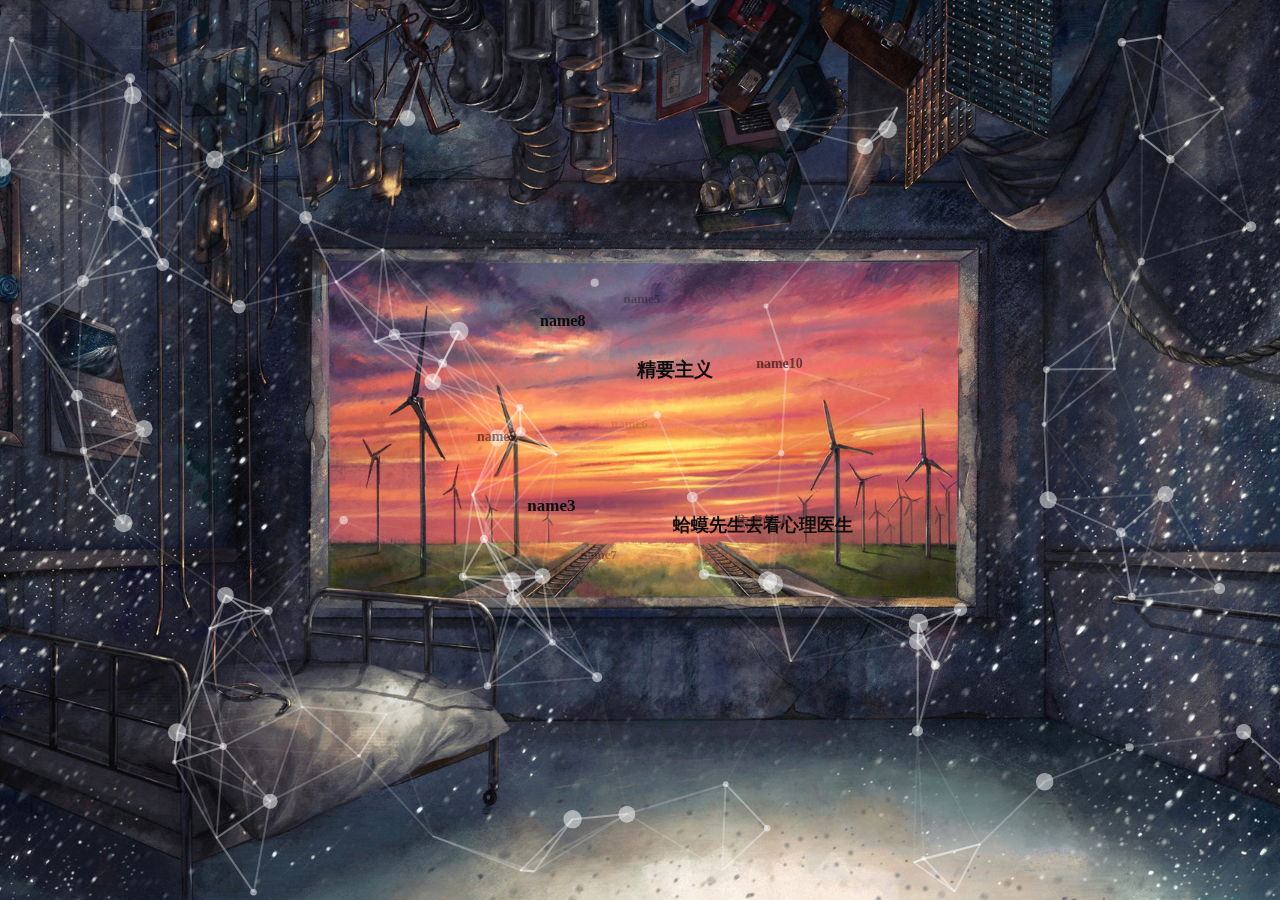
<file: index.html>
<!DOCTYPE html>
<html>
<head>
    <meta charset="utf-8" />
    <title>Reading-notes</title>
    <meta name="viewport" content="width=device-width, initial-scale=1.0, minimum-scale=1.0, maximum-scale=1.0, user-scalable=no">
    <link rel="stylesheet" href="style/css/style.css">
    <link rel="stylesheet" href="style/css/cloudLabel.css" />
</head>
<body>

    <!-- particles.js container -->
    <div id="particles-js"></div>

    <!--虽然index.html在docs目录下, ...但-->
    <div id="tagsList">
        <!-- J -->
        <a href="J/焦虑的人.html" target="_blank" >焦虑的人</a>
        <a href="J/精要主义.md" target="_blank" >精要主义</a>
        <a href="H/蛤蟆先生去看心理医生.html" target="_blank" >蛤蟆先生去看心理医生</a>
        <a href="" target="_blank" >name3</a>
        <a href="" target="_blank" >name5</a>
        <a href="" target="_blank" >name6</a>
        <a href="" target="_blank" >name7</a>
        <a href="" target="_blank" >name8</a>
        <a href="" target="_blank" >name9</a>
        <a href="" target="_blank" >name10</a>
    </div>

    <!-- <div>
        <h1>fjlakdfjalfkjaskdfj</h1>
    </div> -->
<!-- scripts -->
<script src="style/js/particles.min.js"></script>
<script src="style/js/app.js"></script>
<script src="style/js/cloudLabel.js"></script>

</body>
</html>
</file>
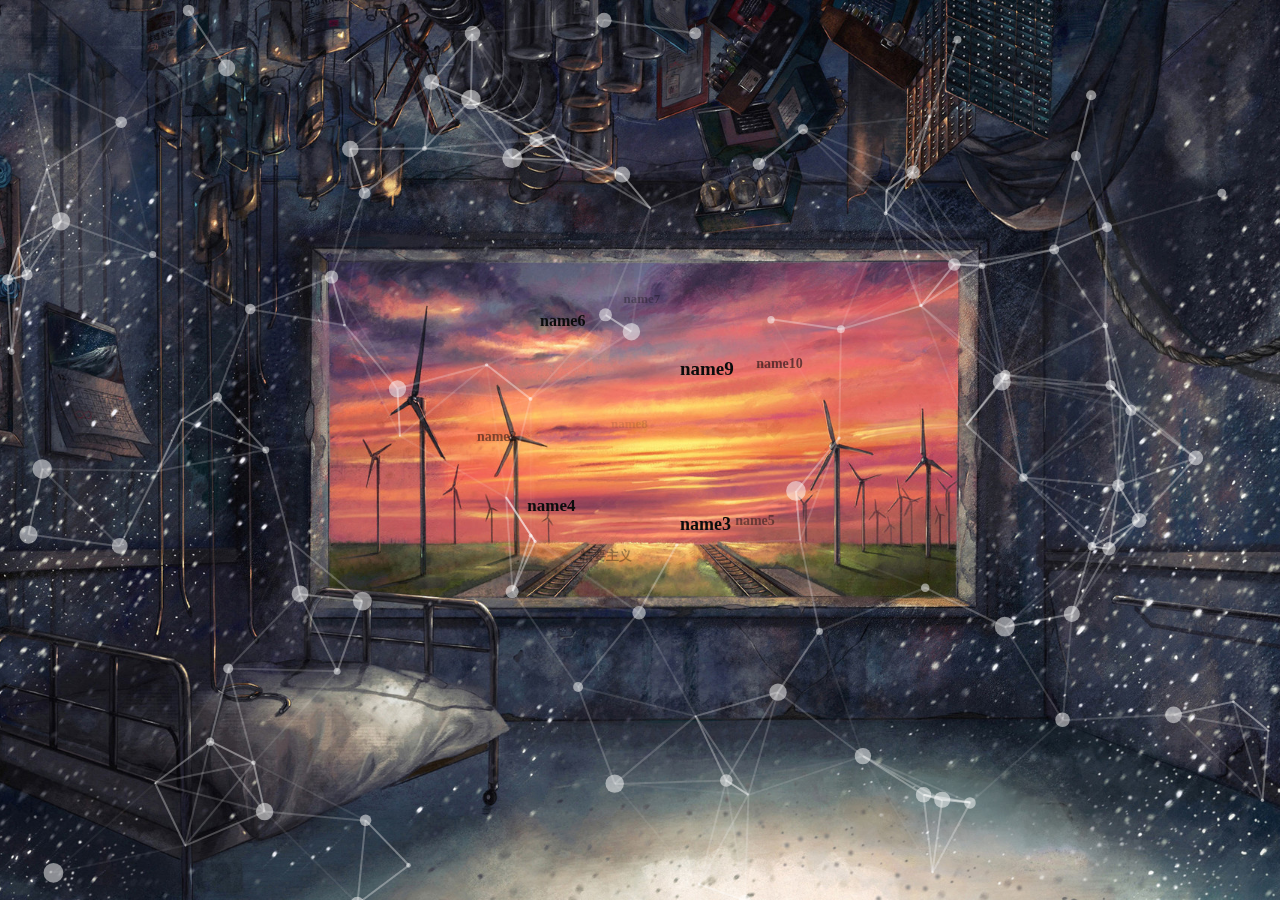
<file: docs/index.html>
<!DOCTYPE html>
<html lang="en">
<head>
    <meta charset="utf-8">
    <title>particles.js</title>
    <meta name="viewport" content="width=device-width, initial-scale=1.0, minimum-scale=1.0, maximum-scale=1.0, user-scalable=no">
    <link rel="stylesheet" href="css/style.css">
    <link rel="stylesheet" href="css/cloudLabel.css" />
</head>
<body>

    <!-- particles.js container -->
    <div id="particles-js"></div>

    <!--虽然index.html在docs目录下, ...但-->
    <div id="tagsList">
        <a href="J/精要主义.md" target="_blank" >精要主义</a>
        <a href="" target="_blank" >name2</a>
        <a href="" target="_blank" >name3</a>
        <a href="" target="_blank" >name4</a>
        <a href="" target="_blank" >name5</a>
        <a href="" target="_blank" >name6</a>
        <a href="" target="_blank" >name7</a>
        <a href="" target="_blank" >name8</a>
        <a href="" target="_blank" >name9</a>
        <a href="" target="_blank" >name10</a>
    </div>

<!-- scripts -->
<script src="js/particles.min.js"></script>
<script src="js/app.js"></script>
<script src="js/cloudLabel.js"></script>

</body>
</html>
</file>
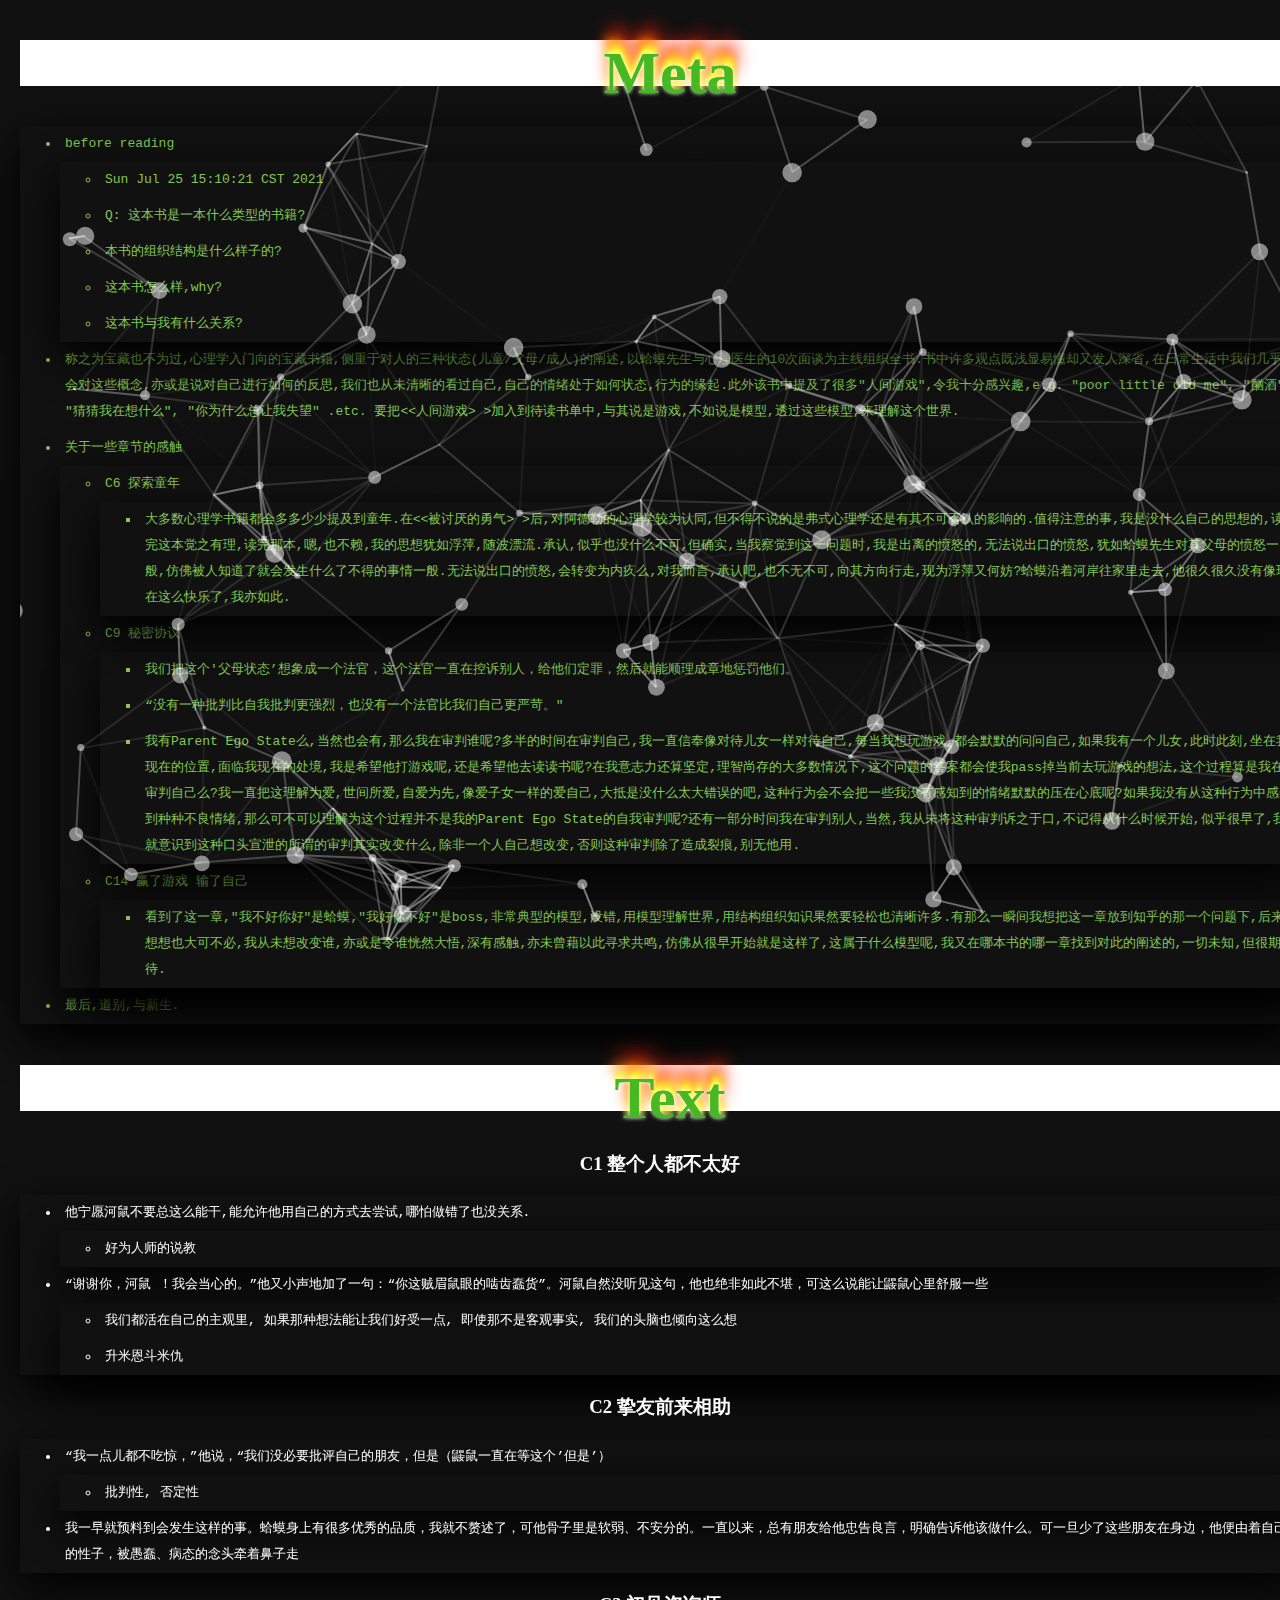
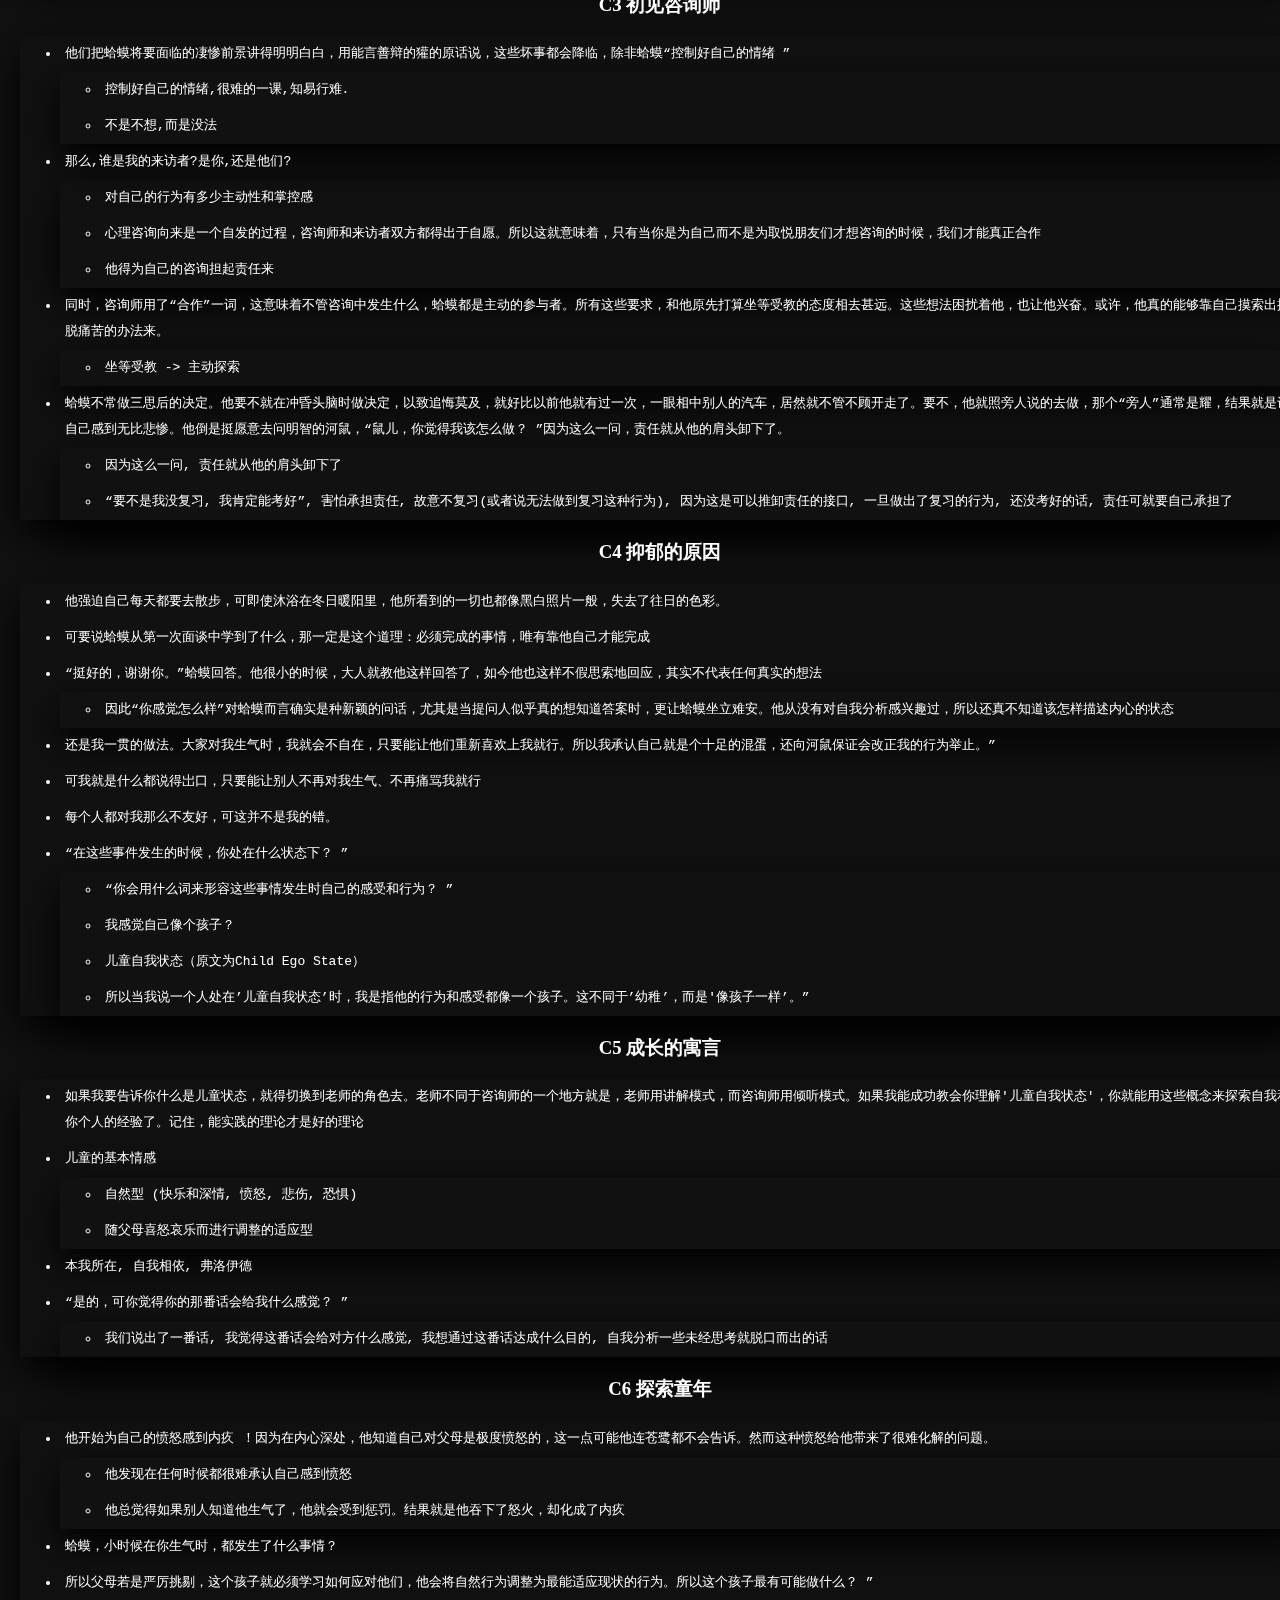
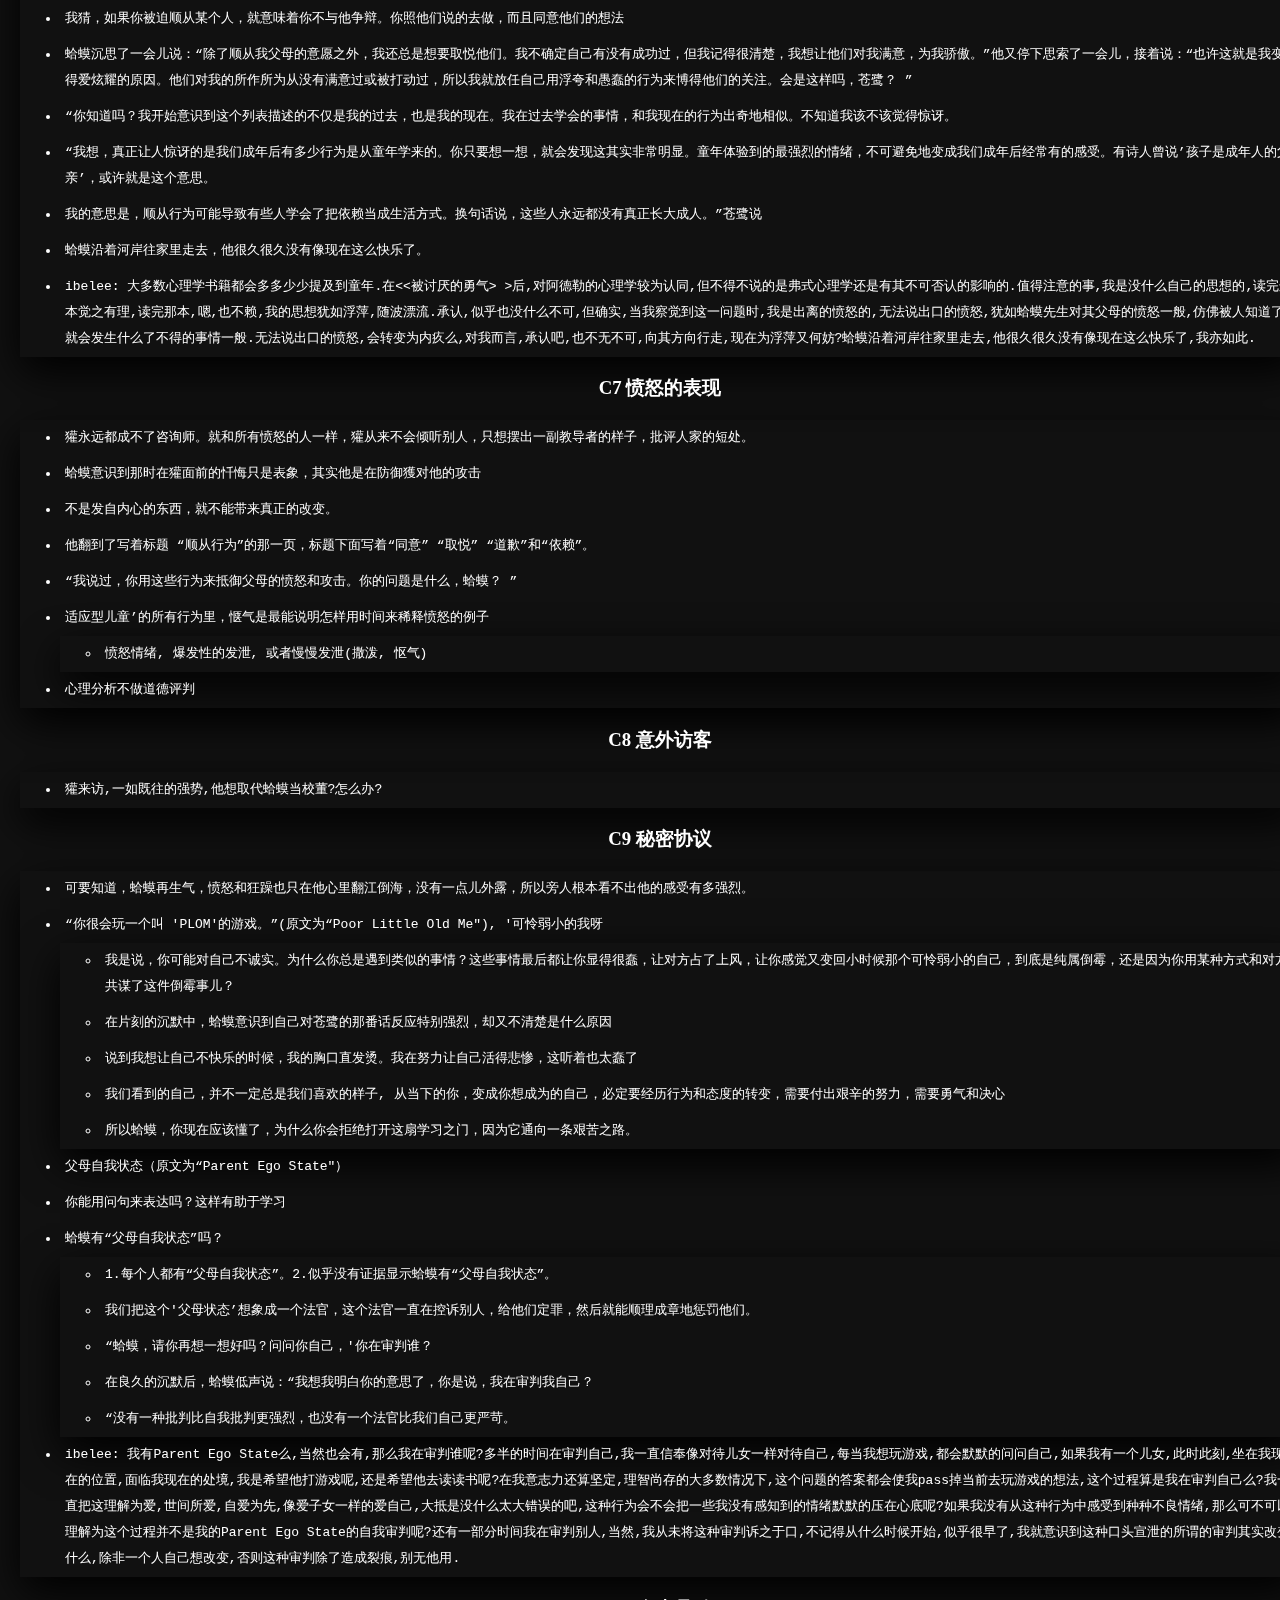
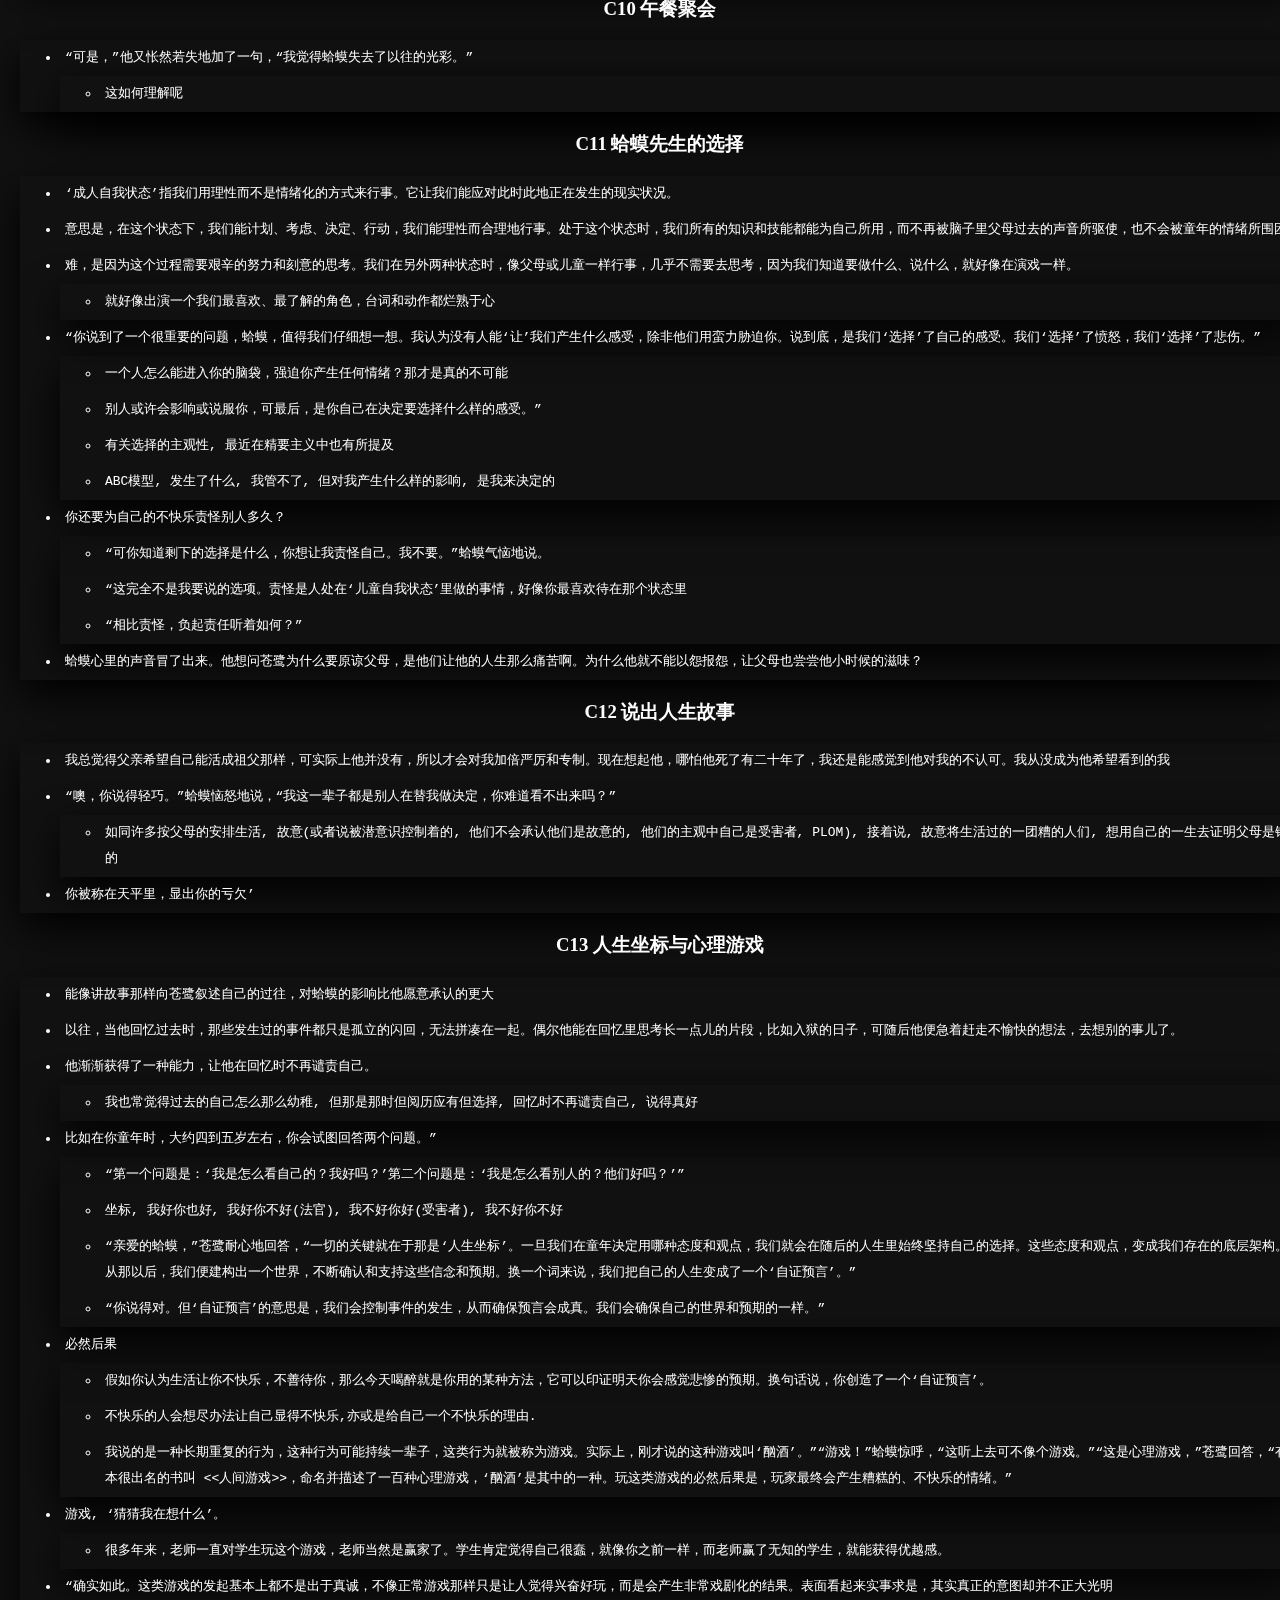
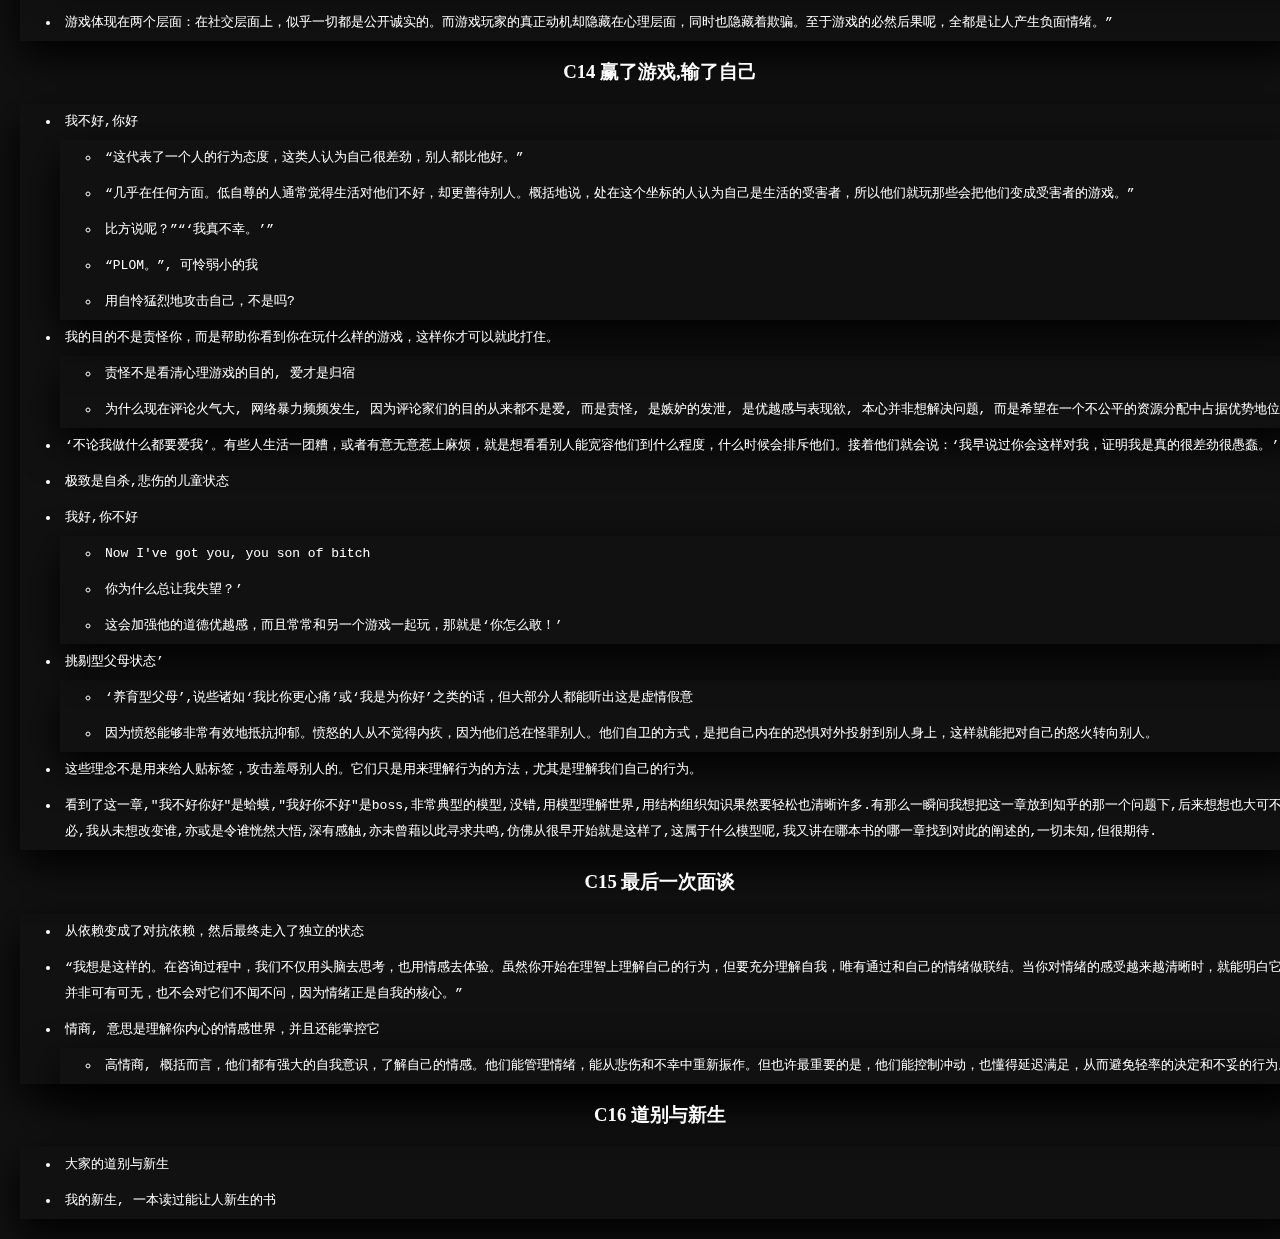
<file: H/蛤蟆先生去看心理医生.html>
<!DOCTYPE html>
<html>

<head>
	<meta charset="utf-8" />
	<title>蛤蟆先生去看心理医生</title>
	<link rel="stylesheet" href="../style/css/article.css">
	<!-- <script src="js/a.js"></script> -->
</head>

<body>
	<div id="particles-js"></div>
	<div class="meta">
		<h1>Meta</h1>
		<ul>
			<li>before reading</li>
			<ul>
				<li>Sun Jul 25 15:10:21 CST 2021</li>
				<li>Q: 这本书是一本什么类型的书籍?</li>
				<li>本书的组织结构是什么样子的?</li>
				<li>这本书怎么样,why?</li>
				<li>这本书与我有什么关系?</li>
			</ul>
			<li>称之为宝藏也不为过,心理学入门向的宝藏书籍,侧重于对人的三种状态(儿童/父母/成人)的阐述,以蛤蟆先生与心理医生的10次面谈为主线组织全书.书中许多观点既浅显易懂却又发人深省,在日常生活中我们几乎不会对这些概念,亦或是说对自己进行如何的反思,我们也从未清晰的看过自己,自己的情绪处于如何状态,行为的缘起.此外该书中提及了很多"人间游戏",令我十分感兴趣,e.g.
				"poor little old me", "酗酒", "猜猜我在想什么", "你为什么总让我失望" .etc. 要把<<人间游戏>
					>加入到待读书单中,与其说是游戏,不如说是模型,透过这些模型,来理解这个世界.</li>
			<li>关于一些章节的感触</li>
			<ul>
				<li>C6 探索童年</li>
				<ul>
					<li>大多数心理学书籍都会多多少少提及到童年.在<<被讨厌的勇气>
							>后,对阿德勒的心理学较为认同,但不得不说的是弗式心理学还是有其不可否认的影响的.值得注意的事,我是没什么自己的思想的,读完这本觉之有理,读完那本,嗯,也不赖,我的思想犹如浮萍,随波漂流.承认,似乎也没什么不可,但确实,当我察觉到这一问题时,我是出离的愤怒的,无法说出口的愤怒,犹如蛤蟆先生对其父母的愤怒一般,仿佛被人知道了就会发生什么了不得的事情一般.无法说出口的愤怒,会转变为内疚么,对我而言,承认吧,也不无不可,向其方向行走,现为浮萍又何妨?蛤蟆沿着河岸往家里走去,他很久很久没有像现在这么快乐了,我亦如此.
					</li>
				</ul>
				<li>C9 秘密协议</li>
				<ul>
					<li>我们把这个'父母状态’想象成一个法官，这个法官一直在控诉别人，给他们定罪，然后就能顺理成章地惩罚他们。</li>
					<li>“没有一种批判比自我批判更强烈，也没有一个法官比我们自己更严苛。"</li>
					<li>我有Parent Ego
						State么,当然也会有,那么我在审判谁呢?多半的时间在审判自己,我一直信奉像对待儿女一样对待自己,每当我想玩游戏,都会默默的问问自己,如果我有一个儿女,此时此刻,坐在我现在的位置,面临我现在的处境,我是希望他打游戏呢,还是希望他去读读书呢?在我意志力还算坚定,理智尚存的大多数情况下,这个问题的答案都会使我pass掉当前去玩游戏的想法,这个过程算是我在审判自己么?我一直把这理解为爱,世间所爱,自爱为先,像爱子女一样的爱自己,大抵是没什么太大错误的吧,这种行为会不会把一些我没有感知到的情绪默默的压在心底呢?如果我没有从这种行为中感受到种种不良情绪,那么可不可以理解为这个过程并不是我的Parent
						Ego
						State的自我审判呢?还有一部分时间我在审判别人,当然,我从未将这种审判诉之于口,不记得从什么时候开始,似乎很早了,我就意识到这种口头宣泄的所谓的审判其实改变什么,除非一个人自己想改变,否则这种审判除了造成裂痕,别无他用.
					</li>
				</ul>
				<li>C14 赢了游戏 输了自己</li>
				<ul>
					<li>看到了这一章,"我不好你好"是蛤蟆,"我好你不好"是boss,非常典型的模型,没错,用模型理解世界,用结构组织知识果然要轻松也清晰许多.有那么一瞬间我想把这一章放到知乎的那一个问题下,后来想想也大可不必,我从未想改变谁,亦或是令谁恍然大悟,深有感触,亦未曾藉以此寻求共鸣,仿佛从很早开始就是这样了,这属于什么模型呢,我又在哪本书的哪一章找到对此的阐述的,一切未知,但很期待.
					</li>
				</ul>
			</ul>
			<li>最后,道别,与新生.</li>
		</ul>
	</div>
	<div class="text">
		<h1>Text</h1>
		<div class="h3i1">
			<h3>C1 整个人都不太好</h3>
			<ul>
				<li>他宁愿河鼠不要总这么能干,能允许他用自己的方式去尝试,哪怕做错了也没关系.</li>
				<ul>
					<li>好为人师的说教</li>
				</ul>
				<li>“谢谢你，河鼠 ！我会当心的。”他又小声地加了一句：“你这贼眉鼠眼的啮齿蠢货”。河鼠自然没听见这句，他也绝非如此不堪，可这么说能让鼹鼠心里舒服一些</li>
				<ul>
					<li>我们都活在自己的主观里, 如果那种想法能让我们好受一点, 即使那不是客观事实, 我们的头脑也倾向这么想</li>
					<li>升米恩斗米仇</li>
				</ul>
			</ul>
		</div>
		<div class="h3i2">
			<h3>C2 挚友前来相助</h3>
			<ul>
				<li>“我一点儿都不吃惊，”他说，“我们没必要批评自己的朋友，但是（鼹鼠一直在等这个’但是’）</li>
				<ul>
					<li>批判性, 否定性</li>
				</ul>
				<li>我一早就预料到会发生这样的事。蛤蟆身上有很多优秀的品质，我就不赘述了，可他骨子里是软弱、不安分的。一直以来，总有朋友给他忠告良言，明确告诉他该做什么。可一旦少了这些朋友在身边，他便由着自己的性子，被愚蠢、病态的念头牵着鼻子走
				</li>
			</ul>
		</div>
		<div class="h3i3">
			<h3>C3 初见咨询师</h3>
			<ul>
				<li>他们把蛤蟆将要面临的凄惨前景讲得明明白白，用能言善辩的獾的原话说，这些坏事都会降临，除非蛤蟆“控制好自己的情绪 ”</li>
				<ul>
					<li>控制好自己的情绪,很难的一课,知易行难.</li>
					<li>不是不想,而是没法</li>
				</ul>
				<li>那么,谁是我的来访者?是你,还是他们?</li>
				<ul>
					<li>对自己的行为有多少主动性和掌控感</li>
					<li>心理咨询向来是一个自发的过程，咨询师和来访者双方都得出于自愿。所以这就意味着，只有当你是为自己而不是为取悦朋友们才想咨询的时候，我们才能真正合作</li>
					<li>他得为自己的咨询担起责任来</li>
				</ul>
				<li>同时，咨询师用了“合作”一词，这意味着不管咨询中发生什么，蛤蟆都是主动的参与者。所有这些要求，和他原先打算坐等受教的态度相去甚远。这些想法困扰着他，也让他兴奋。或许，他真的能够靠自己摸索出摆脱痛苦的办法来。
				</li>
				<ul>
					<li>坐等受教 -> 主动探索</li>
				</ul>
				<li>蛤蟆不常做三思后的决定。他要不就在冲昏头脑时做决定，以致追悔莫及，就好比以前他就有过一次，一眼相中别人的汽车，居然就不管不顾开走了。要不，他就照旁人说的去做，那个“旁人”通常是耀，结果就是让自己感到无比悲惨。他倒是挺愿意去问明智的河鼠，“鼠儿，你觉得我该怎么做？
					”因为这么一问，责任就从他的肩头卸下了。</li>
				<ul>
					<li>因为这么一问, 责任就从他的肩头卸下了</li>
					<li>“要不是我没复习, 我肯定能考好”, 害怕承担责任, 故意不复习(或者说无法做到复习这种行为), 因为这是可以推卸责任的接口, 一旦做出了复习的行为, 还没考好的话, 责任可就要自己承担了
					</li>
				</ul>
			</ul>
		</div>
		<div class="h3i4">
			<h3>C4 抑郁的原因</h3>
			<ul>
				<li>他强迫自己每天都要去散步，可即使沐浴在冬日暖阳里，他所看到的一切也都像黑白照片一般，失去了往日的色彩。</li>
				<li>可要说蛤蟆从第一次面谈中学到了什么，那一定是这个道理：必须完成的事情，唯有靠他自己才能完成</li>
				<li>“挺好的，谢谢你。”蛤蟆回答。他很小的时候，大人就教他这样回答了，如今他也这样不假思索地回应，其实不代表任何真实的想法</li>
				<ul>
					<li>因此“你感觉怎么样”对蛤蟆而言确实是种新颖的问话，尤其是当提问人似乎真的想知道答案时，更让蛤蟆坐立难安。他从没有对自我分析感兴趣过，所以还真不知道该怎样描述内心的状态</li>
				</ul>
				<li>还是我一贯的做法。大家对我生气时，我就会不自在，只要能让他们重新喜欢上我就行。所以我承认自己就是个十足的混蛋，还向河鼠保证会改正我的行为举止。”</li>
				<li>可我就是什么都说得岀口，只要能让别人不再对我生气、不再痛骂我就行</li>
				<li>每个人都对我那么不友好，可这并不是我的错。</li>
				<li>“在这些事件发生的时候，你处在什么状态下？ ”</li>
				<ul>
					<li>“你会用什么词来形容这些事情发生时自己的感受和行为？ ”</li>
					<li>我感觉自己像个孩子？</li>
					<li>儿童自我状态（原文为Child Ego State）</li>
					<li>所以当我说一个人处在’儿童自我状态’时，我是指他的行为和感受都像一个孩子。这不同于’幼稚’，而是'像孩子一样’。”</li>
				</ul>
			</ul>
		</div>
		<div class="h3i5">
			<h3>C5 成长的寓言</h3>
			<ul>
				<li>如果我要告诉你什么是儿童状态，就得切换到老师的角色去。老师不同于咨询师的一个地方就是，老师用讲解模式，而咨询师用倾听模式。如果我能成功教会你理解'儿童自我状态'，你就能用这些概念来探索自我和你个人的经验了。记住，能实践的理论才是好的理论
				</li>
				<li>儿童的基本情感</li>
				<ul>
					<li>自然型 (快乐和深情, 愤怒, 悲伤, 恐惧)</li>
					<li>随父母喜怒哀乐而进行调整的适应型</li>
				</ul>
				<li>本我所在, 自我相依, 弗洛伊德</li>
				<li>“是的，可你觉得你的那番话会给我什么感觉？ ”</li>
				<ul>
					<li>我们说出了一番话, 我觉得这番话会给对方什么感觉, 我想通过这番话达成什么目的, 自我分析一些未经思考就脱口而出的话</li>
				</ul>
			</ul>
		</div>
		<div class="h3i6">
			<h3>C6 探索童年</h3>
			<ul>
				<li>他开始为自己的愤怒感到内疚 ！因为在内心深处，他知道自己对父母是极度愤怒的，这一点可能他连苍鹭都不会告诉。然而这种愤怒给他带来了很难化解的问题。</li>
				<ul>
					<li>他发现在任何时候都很难承认自己感到愤怒</li>
					<li>他总觉得如果别人知道他生气了，他就会受到惩罚。结果就是他吞下了怒火，却化成了内疚</li>
				</ul>
				<li>蛤蟆，小时候在你生气时，都发生了什么事情？</li>
				<li>所以父母若是严厉挑剔，这个孩子就必须学习如何应对他们，他会将自然行为调整为最能适应现状的行为。所以这个孩子最有可能做什么？ ”</li>
				<li>我猜，如果你被迫顺从某个人，就意味着你不与他争辩。你照他们说的去做，而且同意他们的想法</li>
				<li>蛤蟆沉思了一会儿说：“除了顺从我父母的意愿之外，我还总是想要取悦他们。我不确定自己有没有成功过，但我记得很清楚，我想让他们对我满意，为我骄傲。”他又停下思索了一会儿，接着说：“也许这就是我变得爱炫耀的原因。他们对我的所作所为从没有满意过或被打动过，所以我就放任自己用浮夸和愚蠢的行为来博得他们的关注。会是这样吗，苍鹭？
					”</li>
				<li>“你知道吗？我开始意识到这个列表描述的不仅是我的过去，也是我的现在。我在过去学会的事情，和我现在的行为出奇地相似。不知道我该不该觉得惊讶。</li>
				<li>“我想，真正让人惊讶的是我们成年后有多少行为是从童年学来的。你只要想一想，就会发现这其实非常明显。童年体验到的最强烈的情绪，不可避免地变成我们成年后经常有的感受。有诗人曾说’孩子是成年人的父亲’，或许就是这个意思。
				</li>
				<li>我的意思是，顺从行为可能导致有些人学会了把依赖当成生活方式。换句话说，这些人永远都没有真正长大成人。”苍鹭说</li>
				<li>蛤蟆沿着河岸往家里走去，他很久很久没有像现在这么快乐了。</li>
				<li>ibelee: 大多数心理学书籍都会多多少少提及到童年.在<<被讨厌的勇气>
						>后,对阿德勒的心理学较为认同,但不得不说的是弗式心理学还是有其不可否认的影响的.值得注意的事,我是没什么自己的思想的,读完这本觉之有理,读完那本,嗯,也不赖,我的思想犹如浮萍,随波漂流.承认,似乎也没什么不可,但确实,当我察觉到这一问题时,我是出离的愤怒的,无法说出口的愤怒,犹如蛤蟆先生对其父母的愤怒一般,仿佛被人知道了就会发生什么了不得的事情一般.无法说出口的愤怒,会转变为内疚么,对我而言,承认吧,也不无不可,向其方向行走,现在为浮萍又何妨?蛤蟆沿着河岸往家里走去,他很久很久没有像现在这么快乐了,我亦如此.
				</li>
			</ul>
		</div>
		<div class="h3i7">
			<h3>C7 愤怒的表现</h3>
			<ul>
				<li>獾永远都成不了咨询师。就和所有愤怒的人一样，獾从来不会倾听别人，只想摆出一副教导者的样子，批评人家的短处。</li>
				<li>蛤蟆意识到那时在獾面前的忏悔只是表象，其实他是在防御獲对他的攻击</li>
				<li>不是发自内心的东西，就不能带来真正的改变。</li>
				<li>他翻到了写着标题 “顺从行为”的那一页，标题下面写着“同意” “取悦” “道歉”和“依赖”。</li>
				<li>“我说过，你用这些行为来抵御父母的愤怒和攻击。你的问题是什么，蛤蟆？ ”</li>
				<li>适应型儿童’的所有行为里，惬气是最能说明怎样用时间来稀释愤怒的例子</li>
				<ul>
					<li>愤怒情绪, 爆发性的发泄, 或者慢慢发泄(撒泼, 怄气)</li>
				</ul>
				<li>心理分析不做道德评判</li>
			</ul>
		</div>
		<div class="h3i8">
			<h3>C8 意外访客</h3>
			<ul>
				<li>獾来访,一如既往的强势,他想取代蛤蟆当校董?怎么办?</li>
			</ul>
		</div>
		<div class="h3i9">
			<h3>C9 秘密协议</h3>
			<ul>
				<li>可要知道，蛤蟆再生气，愤怒和狂躁也只在他心里翻江倒海，没有一点儿外露，所以旁人根本看不出他的感受有多强烈。</li>
				<li>“你很会玩一个叫 'PLOM'的游戏。”(原文为“Poor Little Old Me"), '可怜弱小的我呀</li>
				<ul>
					<li>我是说，你可能对自己不诚实。为什么你总是遇到类似的事情？这些事情最后都让你显得很蠢，让对方占了上风，让你感觉又变回小时候那个可怜弱小的自己，到底是纯属倒霉，还是因为你用某种方式和对方共谋了这件倒霉事儿？
					</li>
					<li>在片刻的沉默中，蛤蟆意识到自己对苍鹭的那番话反应特别强烈，却又不清楚是什么原因</li>
					<li>说到我想让自己不快乐的时候，我的胸口直发烫。我在努力让自己活得悲惨，这听着也太蠢了</li>
					<li>我们看到的自己，并不一定总是我们喜欢的样子, 从当下的你，变成你想成为的自己，必定要经历行为和态度的转变，需要付出艰辛的努力，需要勇气和决心</li>
					<li>所以蛤蟆，你现在应该懂了，为什么你会拒绝打开这扇学习之门，因为它通向一条艰苦之路。</li>
				</ul>
				<li>父母自我状态（原文为“Parent Ego State"）</li>
				<li>你能用问句来表达吗？这样有助于学习</li>
				<li>蛤蟆有“父母自我状态”吗？</li>
				<ul>
					<li>1.每个人都有“父母自我状态”。2.似乎没有证据显示蛤蟆有“父母自我状态”。</li>
					<li>我们把这个'父母状态’想象成一个法官，这个法官一直在控诉别人，给他们定罪，然后就能顺理成章地惩罚他们。</li>
					<li>“蛤蟆，请你再想一想好吗？问问你自己，'你在审判谁？</li>
					<li>在良久的沉默后，蛤蟆低声说：“我想我明白你的意思了，你是说，我在审判我自己？ </li>
					<li>“没有一种批判比自我批判更强烈，也没有一个法官比我们自己更严苛。</li>
				</ul>
				<li>ibelee: 我有Parent Ego
					State么,当然也会有,那么我在审判谁呢?多半的时间在审判自己,我一直信奉像对待儿女一样对待自己,每当我想玩游戏,都会默默的问问自己,如果我有一个儿女,此时此刻,坐在我现在的位置,面临我现在的处境,我是希望他打游戏呢,还是希望他去读读书呢?在我意志力还算坚定,理智尚存的大多数情况下,这个问题的答案都会使我pass掉当前去玩游戏的想法,这个过程算是我在审判自己么?我一直把这理解为爱,世间所爱,自爱为先,像爱子女一样的爱自己,大抵是没什么太大错误的吧,这种行为会不会把一些我没有感知到的情绪默默的压在心底呢?如果我没有从这种行为中感受到种种不良情绪,那么可不可以理解为这个过程并不是我的Parent
					Ego
					State的自我审判呢?还有一部分时间我在审判别人,当然,我从未将这种审判诉之于口,不记得从什么时候开始,似乎很早了,我就意识到这种口头宣泄的所谓的审判其实改变什么,除非一个人自己想改变,否则这种审判除了造成裂痕,别无他用.
				</li>
			</ul>
		</div>
		<div class="h3i10">
			<h3>C10 午餐聚会</h3>
			<ul>
				<li>“可是，”他又怅然若失地加了一句，“我觉得蛤蟆失去了以往的光彩。”</li>
				<ul>
					<li>这如何理解呢</li>
				</ul>
			</ul>
		</div>
		<div class="h3i11">
			<h3>C11 蛤蟆先生的选择</h3>
			<ul>
				<li>‘成人自我状态’指我们用理性而不是情绪化的方式来行事。它让我们能应对此时此地正在发生的现实状况。</li>
				<li>意思是，在这个状态下，我们能计划、考虑、决定、行动，我们能理性而合理地行事。处于这个状态时，我们所有的知识和技能都能为自己所用，而不再被脑子里父母过去的声音所驱使，也不会被童年的情绪所围困</li>
				<li>难，是因为这个过程需要艰辛的努力和刻意的思考。我们在另外两种状态时，像父母或儿童一样行事，几乎不需要去思考，因为我们知道要做什么、说什么，就好像在演戏一样。</li>
				<ul>
					<li>就好像出演一个我们最喜欢、最了解的角色，台词和动作都烂熟于心</li>
				</ul>
				<li>“你说到了一个很重要的问题，蛤蟆，值得我们仔细想一想。我认为没有人能‘让’我们产生什么感受，除非他们用蛮力胁迫你。说到底，是我们‘选择’了自己的感受。我们‘选择’了愤怒，我们‘选择’了悲伤。”
				</li>
				<ul>
					<li>一个人怎么能进入你的脑袋，强迫你产生任何情绪？那才是真的不可能</li>
					<li>别人或许会影响或说服你，可最后，是你自己在决定要选择什么样的感受。”</li>
					<li>有关选择的主观性, 最近在精要主义中也有所提及</li>
					<li>ABC模型, 发生了什么, 我管不了, 但对我产生什么样的影响, 是我来决定的</li>
				</ul>
				<li>你还要为自己的不快乐责怪别人多久？</li>
				<ul>
					<li>“可你知道剩下的选择是什么，你想让我责怪自己。我不要。”蛤蟆气恼地说。</li>
					<li>“这完全不是我要说的选项。责怪是人处在‘儿童自我状态’里做的事情，好像你最喜欢待在那个状态里</li>
					<li>“相比责怪，负起责任听着如何？”</li>
				</ul>
				<li>蛤蟆心里的声音冒了出来。他想问苍鹭为什么要原谅父母，是他们让他的人生那么痛苦啊。为什么他就不能以怨报怨，让父母也尝尝他小时候的滋味？</li>
			</ul>
		</div>
		<div class="h3i12">
			<h3>C12 说出人生故事</h3>
			<ul>
				<li>我总觉得父亲希望自己能活成祖父那样，可实际上他并没有，所以才会对我加倍严厉和专制。现在想起他，哪怕他死了有二十年了，我还是能感觉到他对我的不认可。我从没成为他希望看到的我</li>
				<li>“噢，你说得轻巧。”蛤蟆恼怒地说，“我这一辈子都是别人在替我做决定，你难道看不出来吗？”</li>
				<ul>
					<li>如同许多按父母的安排生活, 故意(或者说被潜意识控制着的, 他们不会承认他们是故意的, 他们的主观中自己是受害者, PLOM), 接着说, 故意将生活过的一团糟的人们,
						想用自己的一生去证明父母是错的</li>
				</ul>
				<li>你被称在天平里，显出你的亏欠’</li>
			</ul>
		</div>
		<div class="h3i13">
			<h3>C13 人生坐标与心理游戏</h3>
			<ul>
				<li>能像讲故事那样向苍鹭叙述自己的过往，对蛤蟆的影响比他愿意承认的更大</li>
				<li>以往，当他回忆过去时，那些发生过的事件都只是孤立的闪回，无法拼凑在一起。偶尔他能在回忆里思考长一点儿的片段，比如入狱的日子，可随后他便急着赶走不愉快的想法，去想别的事儿了。</li>
				<li>他渐渐获得了一种能力，让他在回忆时不再谴责自己。</li>
				<ul>
					<li>我也常觉得过去的自己怎么那么幼稚, 但那是那时但阅历应有但选择, 回忆时不再谴责自己, 说得真好</li>
				</ul>
				<li>比如在你童年时，大约四到五岁左右，你会试图回答两个问题。”</li>
				<ul>
					<li>“第一个问题是：‘我是怎么看自己的？我好吗？’第二个问题是：‘我是怎么看别人的？他们好吗？’”</li>
					<li>坐标, 我好你也好, 我好你不好(法官), 我不好你好(受害者), 我不好你不好</li>
					<li>“亲爱的蛤蟆，”苍鹭耐心地回答，“一切的关键就在于那是‘人生坐标’。一旦我们在童年决定用哪种态度和观点，我们就会在随后的人生里始终坚持自己的选择。这些态度和观点，变成我们存在的底层架构。从那以后，我们便建构出一个世界，不断确认和支持这些信念和预期。换一个词来说，我们把自己的人生变成了一个‘自证预言’。”
					</li>
					<li>“你说得对。但‘自证预言’的意思是，我们会控制事件的发生，从而确保预言会成真。我们会确保自己的世界和预期的一样。”</li>
				</ul>
				<li>必然后果</li>
				<ul>
					<li>假如你认为生活让你不快乐，不善待你，那么今天喝醉就是你用的某种方法，它可以印证明天你会感觉悲惨的预期。换句话说，你创造了一个‘自证预言’。</li>
					<li>不快乐的人会想尽办法让自己显得不快乐,亦或是给自己一个不快乐的理由.</li>
					<li>我说的是一种长期重复的行为，这种行为可能持续一辈子，这类行为就被称为游戏。实际上，刚才说的这种游戏叫‘酗酒’。”“游戏！”蛤蟆惊呼，“这听上去可不像个游戏。”“这是心理游戏，”苍鹭回答，“有本很出名的书叫
						<<人间游戏>>，命名并描述了一百种心理游戏，‘酗酒’是其中的一种。玩这类游戏的必然后果是，玩家最终会产生糟糕的、不快乐的情绪。”</li>
				</ul>
				<li>游戏, ‘猜猜我在想什么’。</li>
				<ul>
					<li>很多年来，老师一直对学生玩这个游戏，老师当然是赢家了。学生肯定觉得自己很蠢，就像你之前一样，而老师赢了无知的学生，就能获得优越感。</li>
				</ul>
				<li>“确实如此。这类游戏的发起基本上都不是出于真诚，不像正常游戏那样只是让人觉得兴奋好玩，而是会产生非常戏剧化的结果。表面看起来实事求是，其实真正的意图却并不正大光明</li>
				<li>游戏体现在两个层面：在社交层面上，似乎一切都是公开诚实的。而游戏玩家的真正动机却隐藏在心理层面，同时也隐藏着欺骗。至于游戏的必然后果呢，全都是让人产生负面情绪。”</li>
			</ul>
		</div>
		<div class="h3i14">
			<h3>C14 赢了游戏,输了自己</h3>
			<ul>
				<li>我不好,你好</li>
				<ul>
					<li>“这代表了一个人的行为态度，这类人认为自己很差劲，别人都比他好。”</li>
					<li>“几乎在任何方面。低自尊的人通常觉得生活对他们不好，却更善待别人。概括地说，处在这个坐标的人认为自己是生活的受害者，所以他们就玩那些会把他们变成受害者的游戏。”</li>
					<li>比方说呢？”“‘我真不幸。’”</li>
					<li>“PLOM。”, 可怜弱小的我</li>
					<li>用自怜猛烈地攻击自己，不是吗?</li>
				</ul>
				<li>我的目的不是责怪你，而是帮助你看到你在玩什么样的游戏，这样你才可以就此打住。</li>
				<ul>
					<li>责怪不是看清心理游戏的目的, 爱才是归宿</li>
					<li>为什么现在评论火气大, 网络暴力频频发生, 因为评论家们的目的从来都不是爱, 而是责怪, 是嫉妒的发泄, 是优越感与表现欲, 本心并非想解决问题, 而是希望在一个不公平的资源分配中占据优势地位
					</li>
				</ul>
				<li>‘不论我做什么都要爱我’。有些人生活一团糟，或者有意无意惹上麻烦，就是想看看别人能宽容他们到什么程度，什么时候会排斥他们。接着他们就会说：‘我早说过你会这样对我，证明我是真的很差劲很愚蠢。’</li>
				<li>极致是自杀,悲伤的儿童状态</li>
				<li>我好,你不好</li>
				<ul>
					<li>Now I've got you, you son of bitch</li>
					<li>你为什么总让我失望？’</li>
					<li>这会加强他的道德优越感，而且常常和另一个游戏一起玩，那就是‘你怎么敢！’</li>
				</ul>
				<li>挑剔型父母状态’</li>
				<ul>
					<li>‘养育型父母’,说些诸如‘我比你更心痛’或‘我是为你好’之类的话，但大部分人都能听出这是虚情假意</li>
					<li>因为愤怒能够非常有效地抵抗抑郁。愤怒的人从不觉得内疚，因为他们总在怪罪别人。他们自卫的方式，是把自己内在的恐惧对外投射到别人身上，这样就能把对自己的怒火转向别人。</li>
				</ul>
				<li>这些理念不是用来给人贴标签，攻击羞辱别人的。它们只是用来理解行为的方法，尤其是理解我们自己的行为。</li>
				<li>看到了这一章,"我不好你好"是蛤蟆,"我好你不好"是boss,非常典型的模型,没错,用模型理解世界,用结构组织知识果然要轻松也清晰许多.有那么一瞬间我想把这一章放到知乎的那一个问题下,后来想想也大可不必,我从未想改变谁,亦或是令谁恍然大悟,深有感触,亦未曾藉以此寻求共鸣,仿佛从很早开始就是这样了,这属于什么模型呢,我又讲在哪本书的哪一章找到对此的阐述的,一切未知,但很期待.
				</li>
			</ul>
		</div>
		<div class="h3i15">
			<h3>C15 最后一次面谈</h3>
			<ul>
				<li>从依赖变成了对抗依赖，然后最终走入了独立的状态</li>
				<li>“我想是这样的。在咨询过程中，我们不仅用头脑去思考，也用情感去体验。虽然你开始在理智上理解自己的行为，但要充分理解自我，唯有通过和自己的情绪做联结。当你对情绪的感受越来越清晰时，就能明白它们并非可有可无，也不会对它们不闻不问，因为情绪正是自我的核心。”
				</li>
				<li>情商, 意思是理解你内心的情感世界，并且还能掌控它</li>
				<ul>
					<li>高情商, 概括而言，他们都有强大的自我意识，了解自己的情感。他们能管理情绪，能从悲伤和不幸中重新振作。但也许最重要的是，他们能控制冲动，也懂得延迟满足，从而避免轻率的决定和不妥的行为。
					</li>
				</ul>
			</ul>
		</div>
		<div class="h3i16">
			<h3>C16 道别与新生</h3>
			<ul>
				<li>大家的道别与新生</li>
				<li>我的新生, 一本读过能让人新生的书</li>
			</ul>
		</div>
	</div>
	<script src="../style/js/particles.min.js"></script>
	<script src="../style/js/particles.config.js"></script>
</body>

</html>
</file>
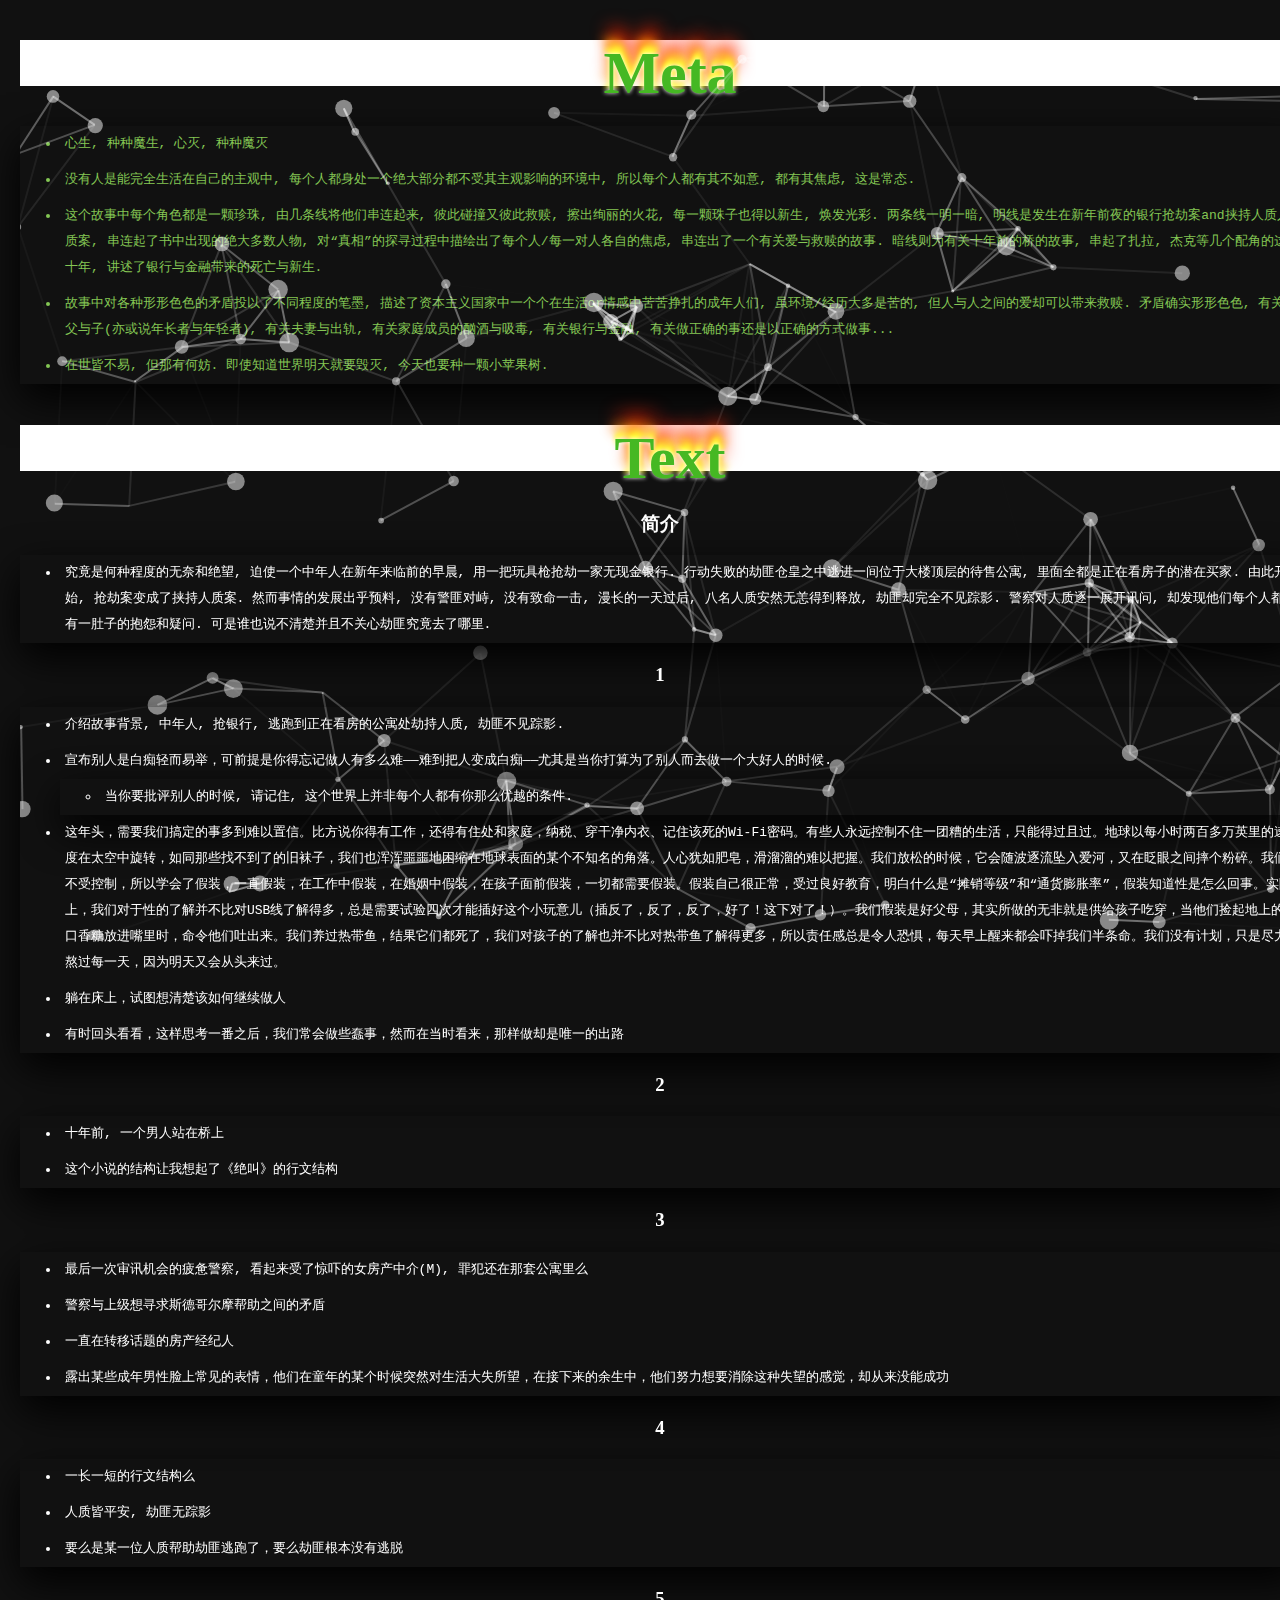
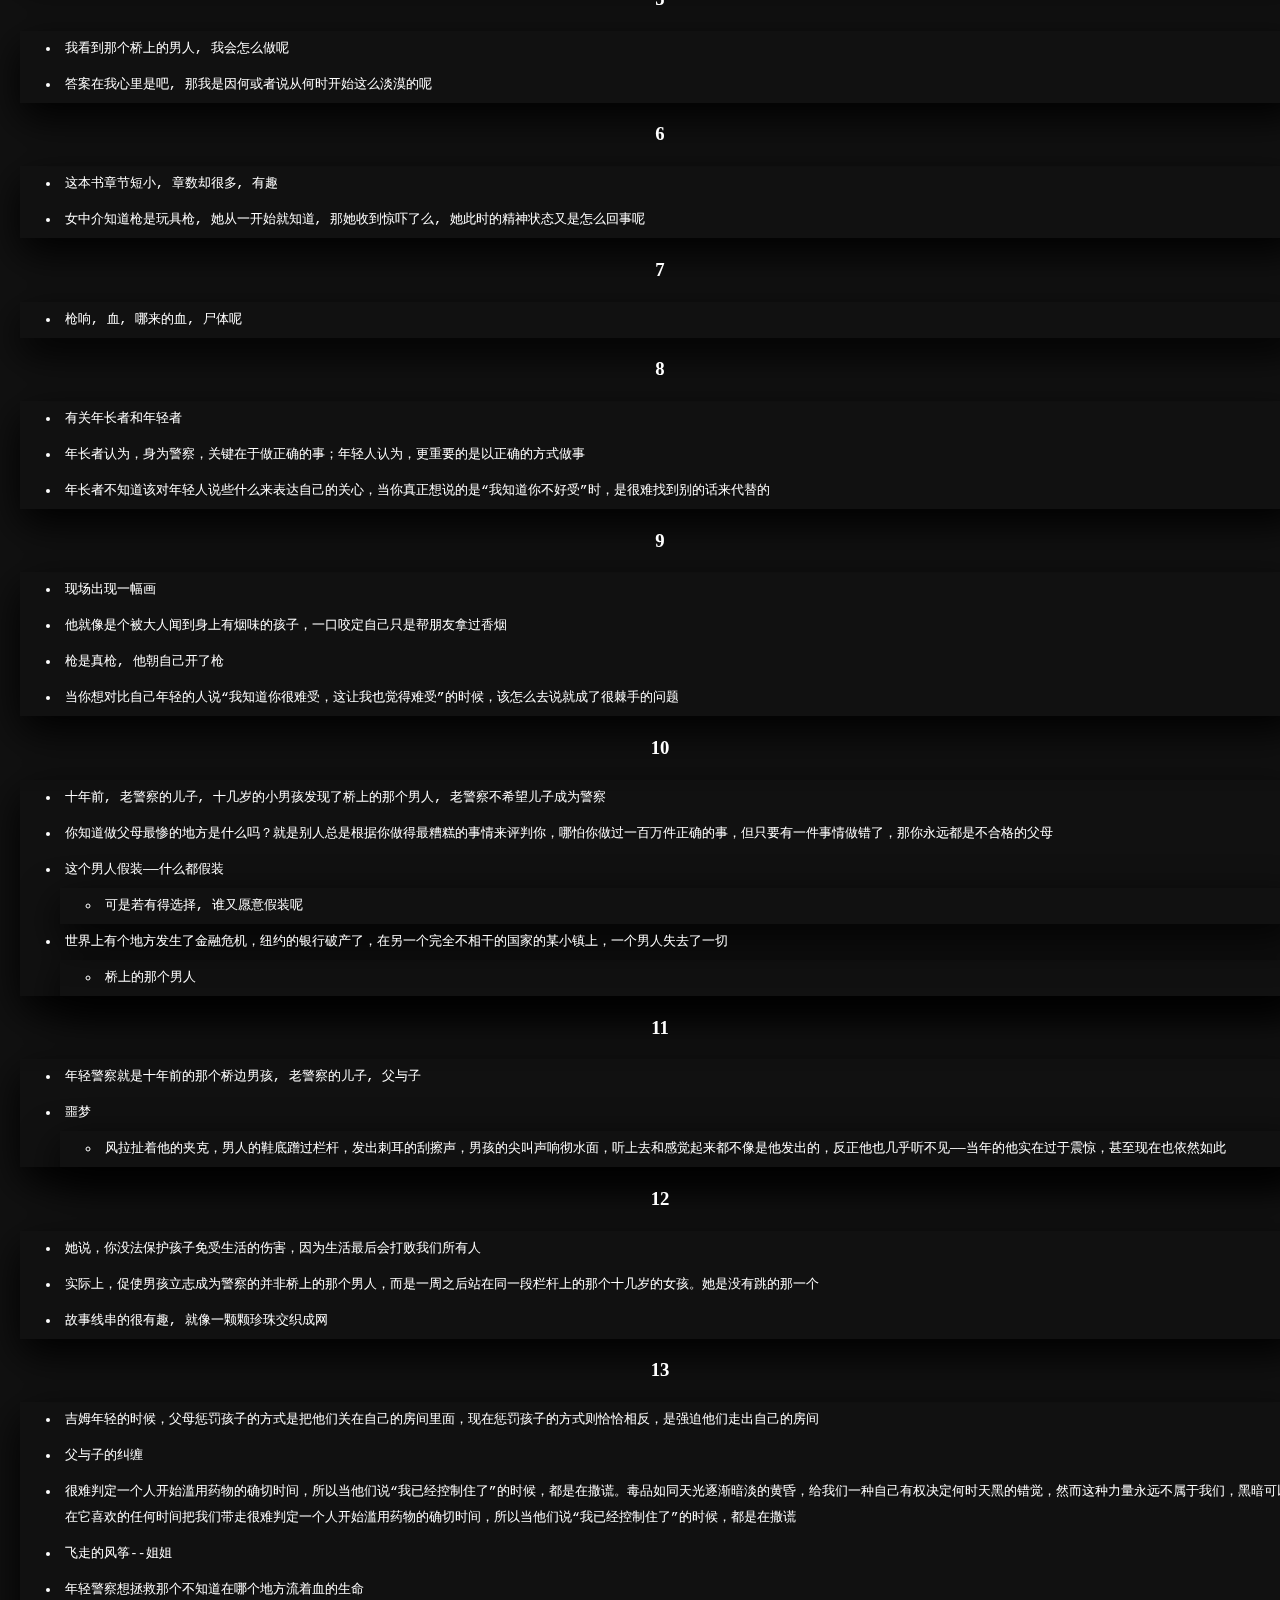
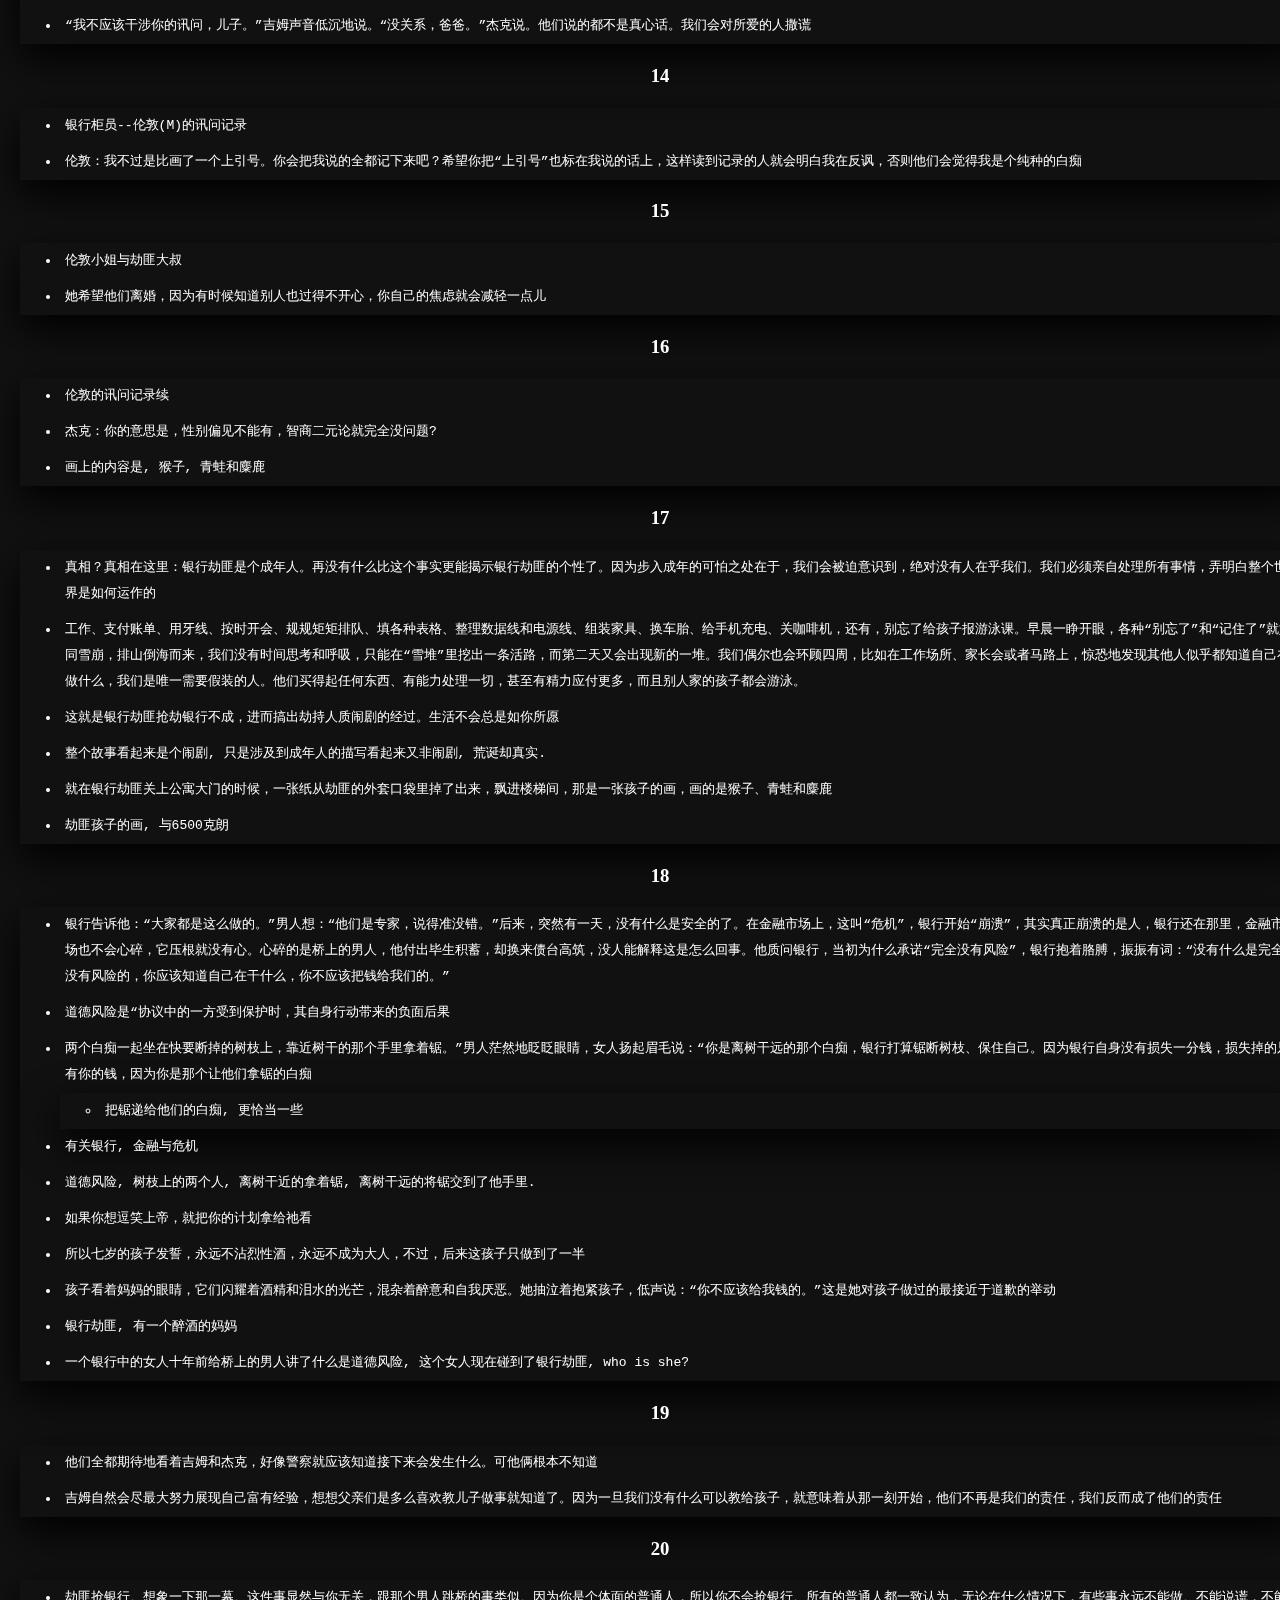
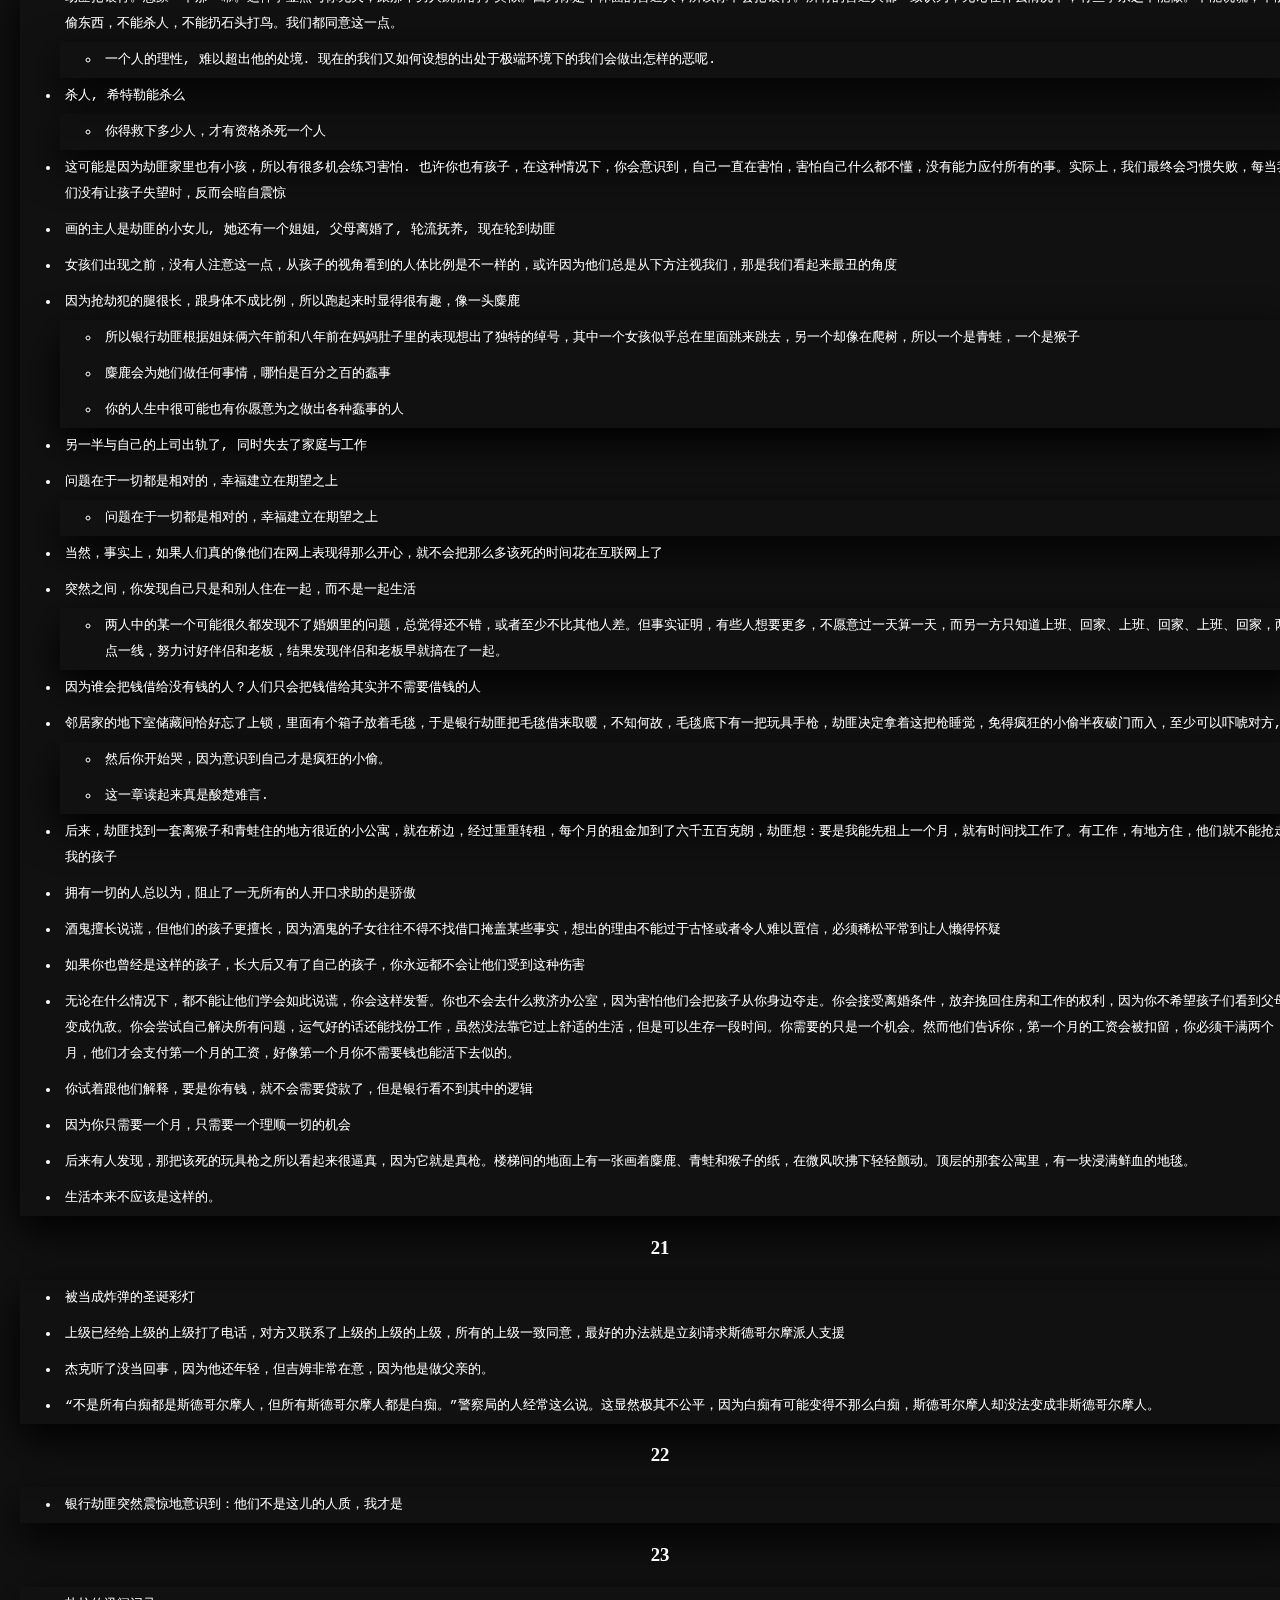
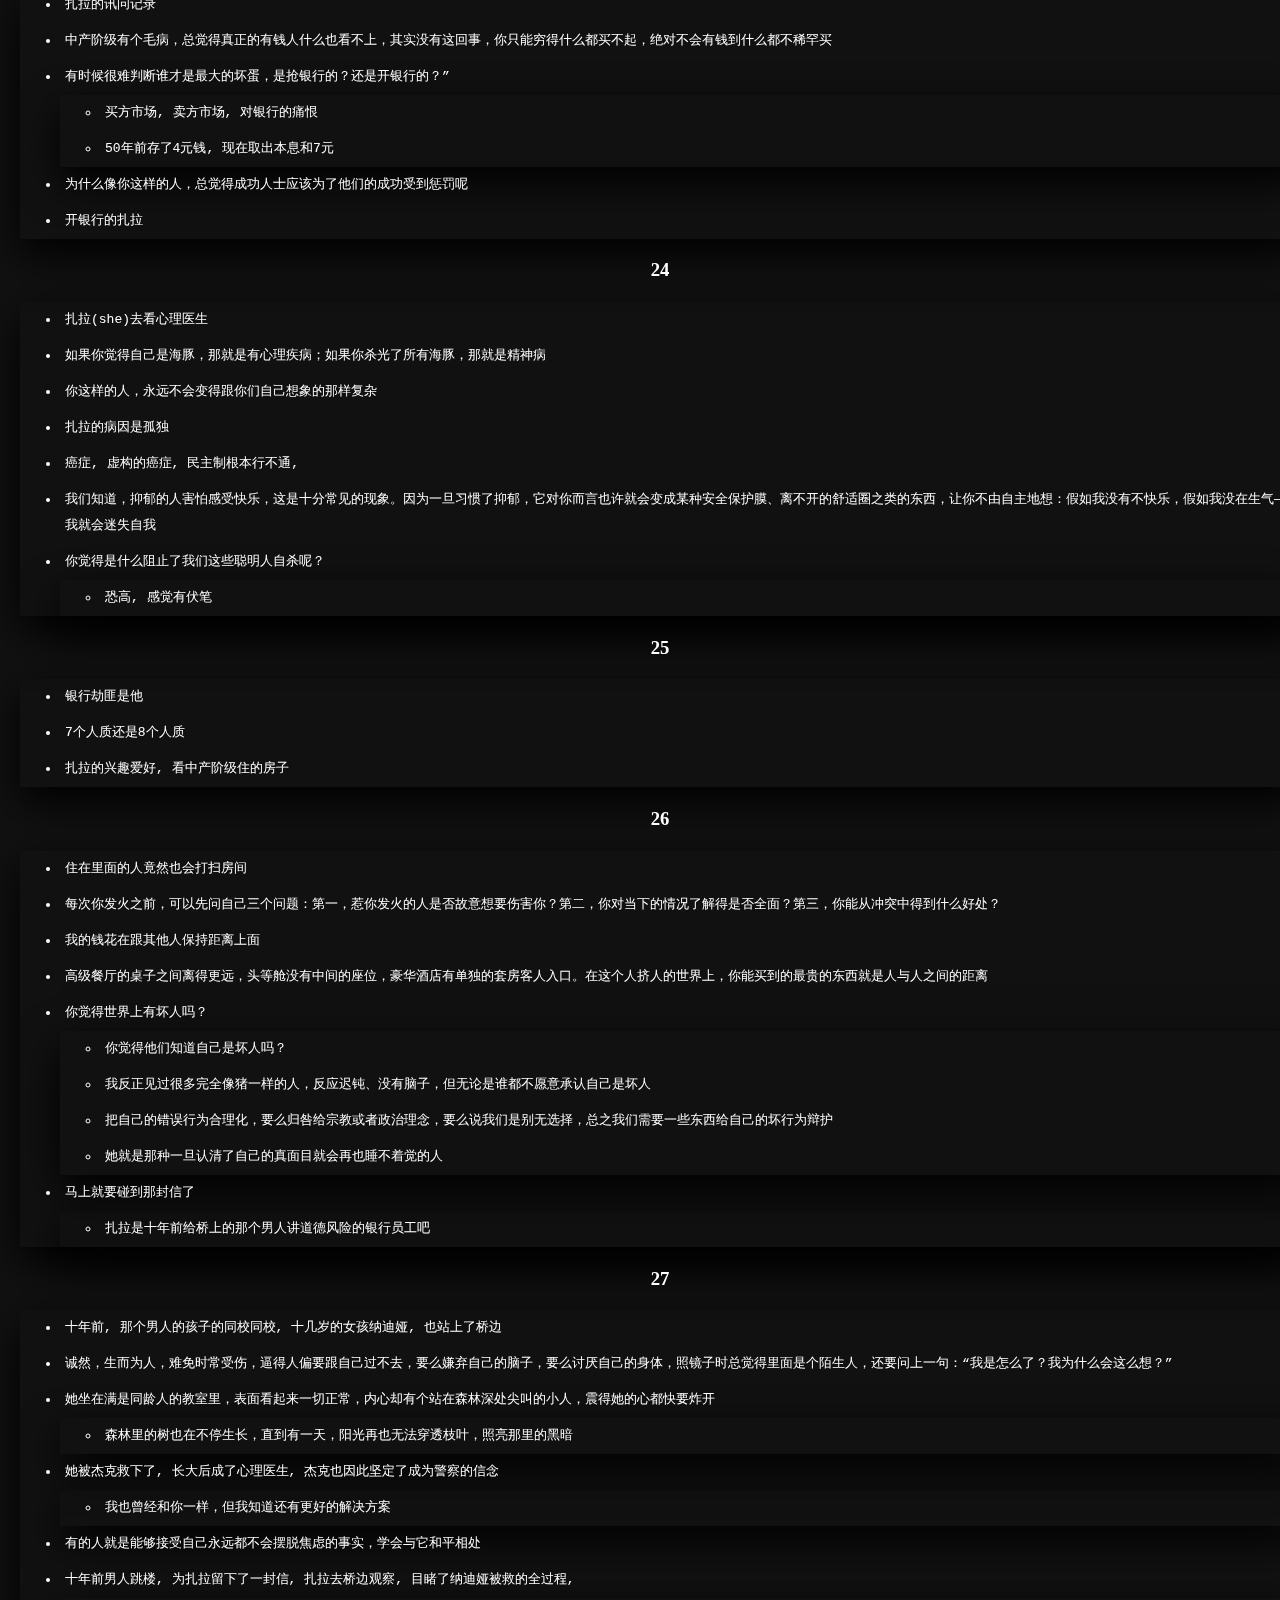
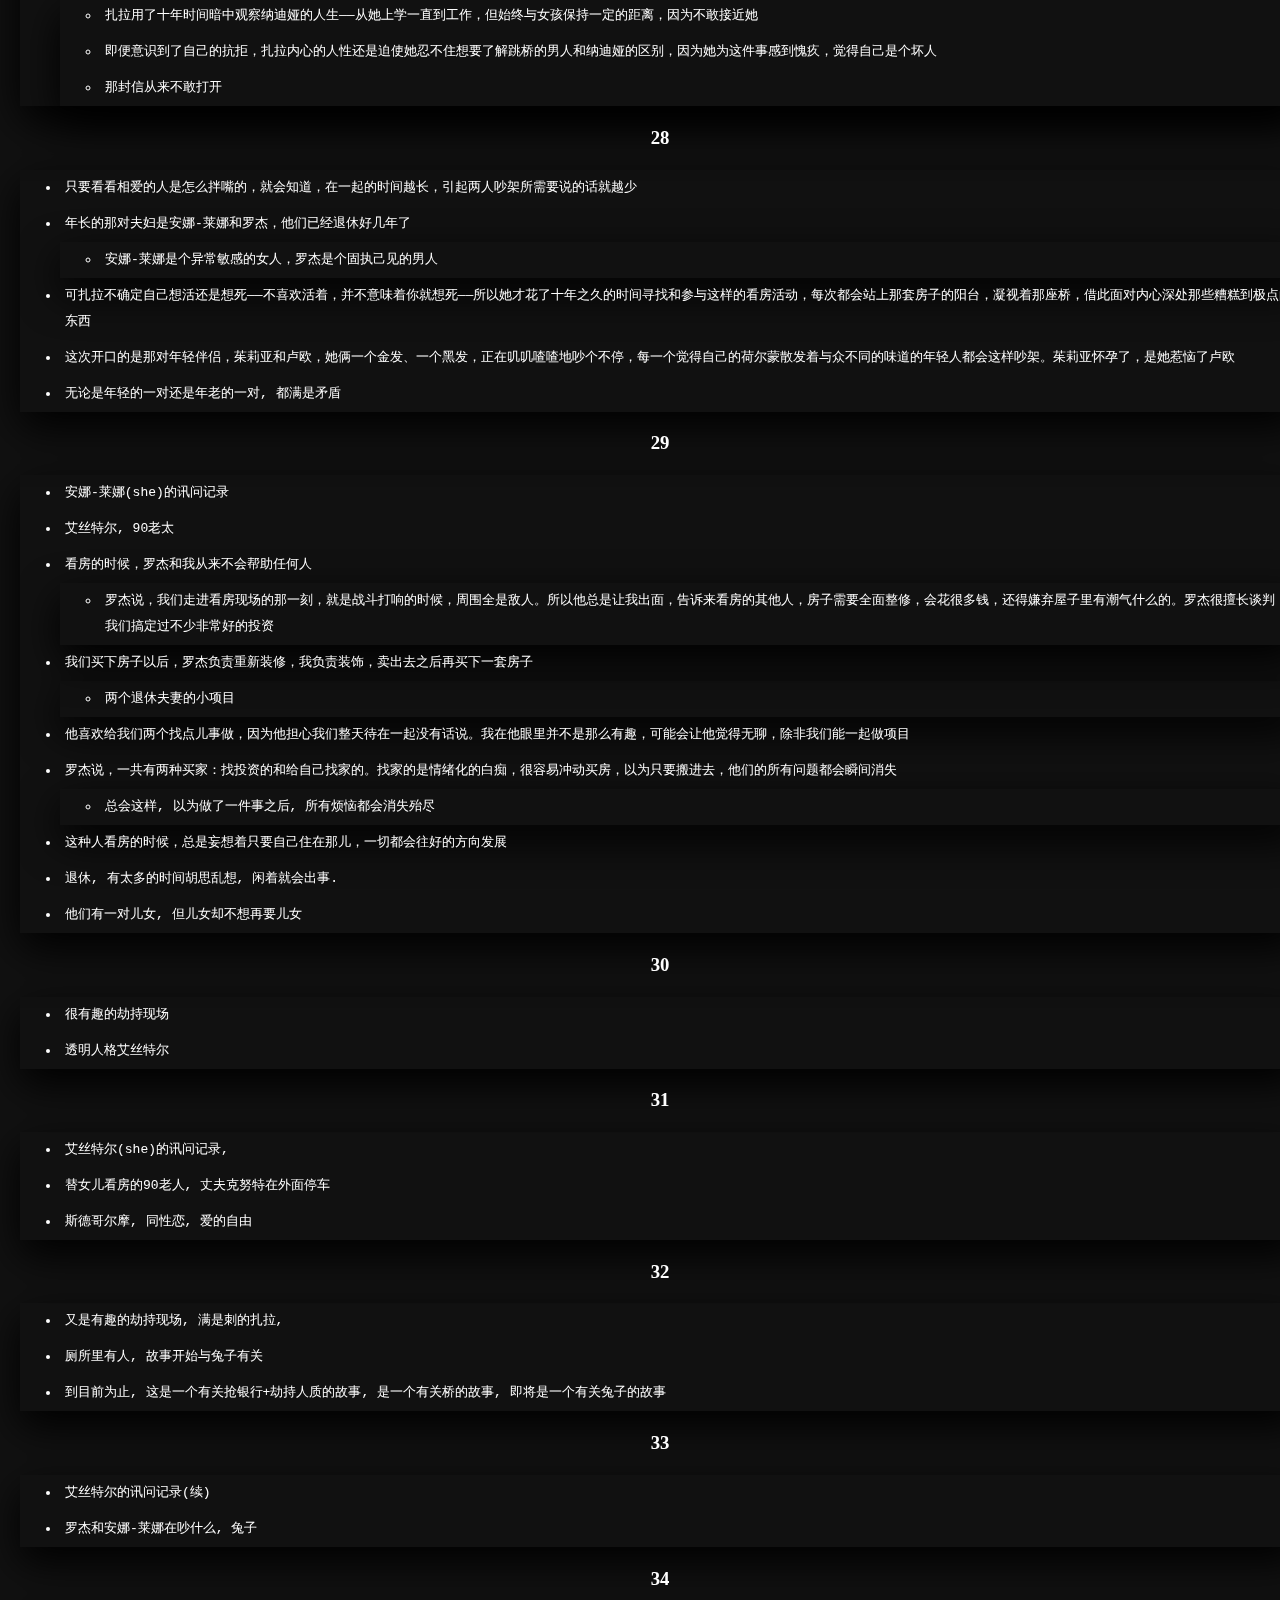
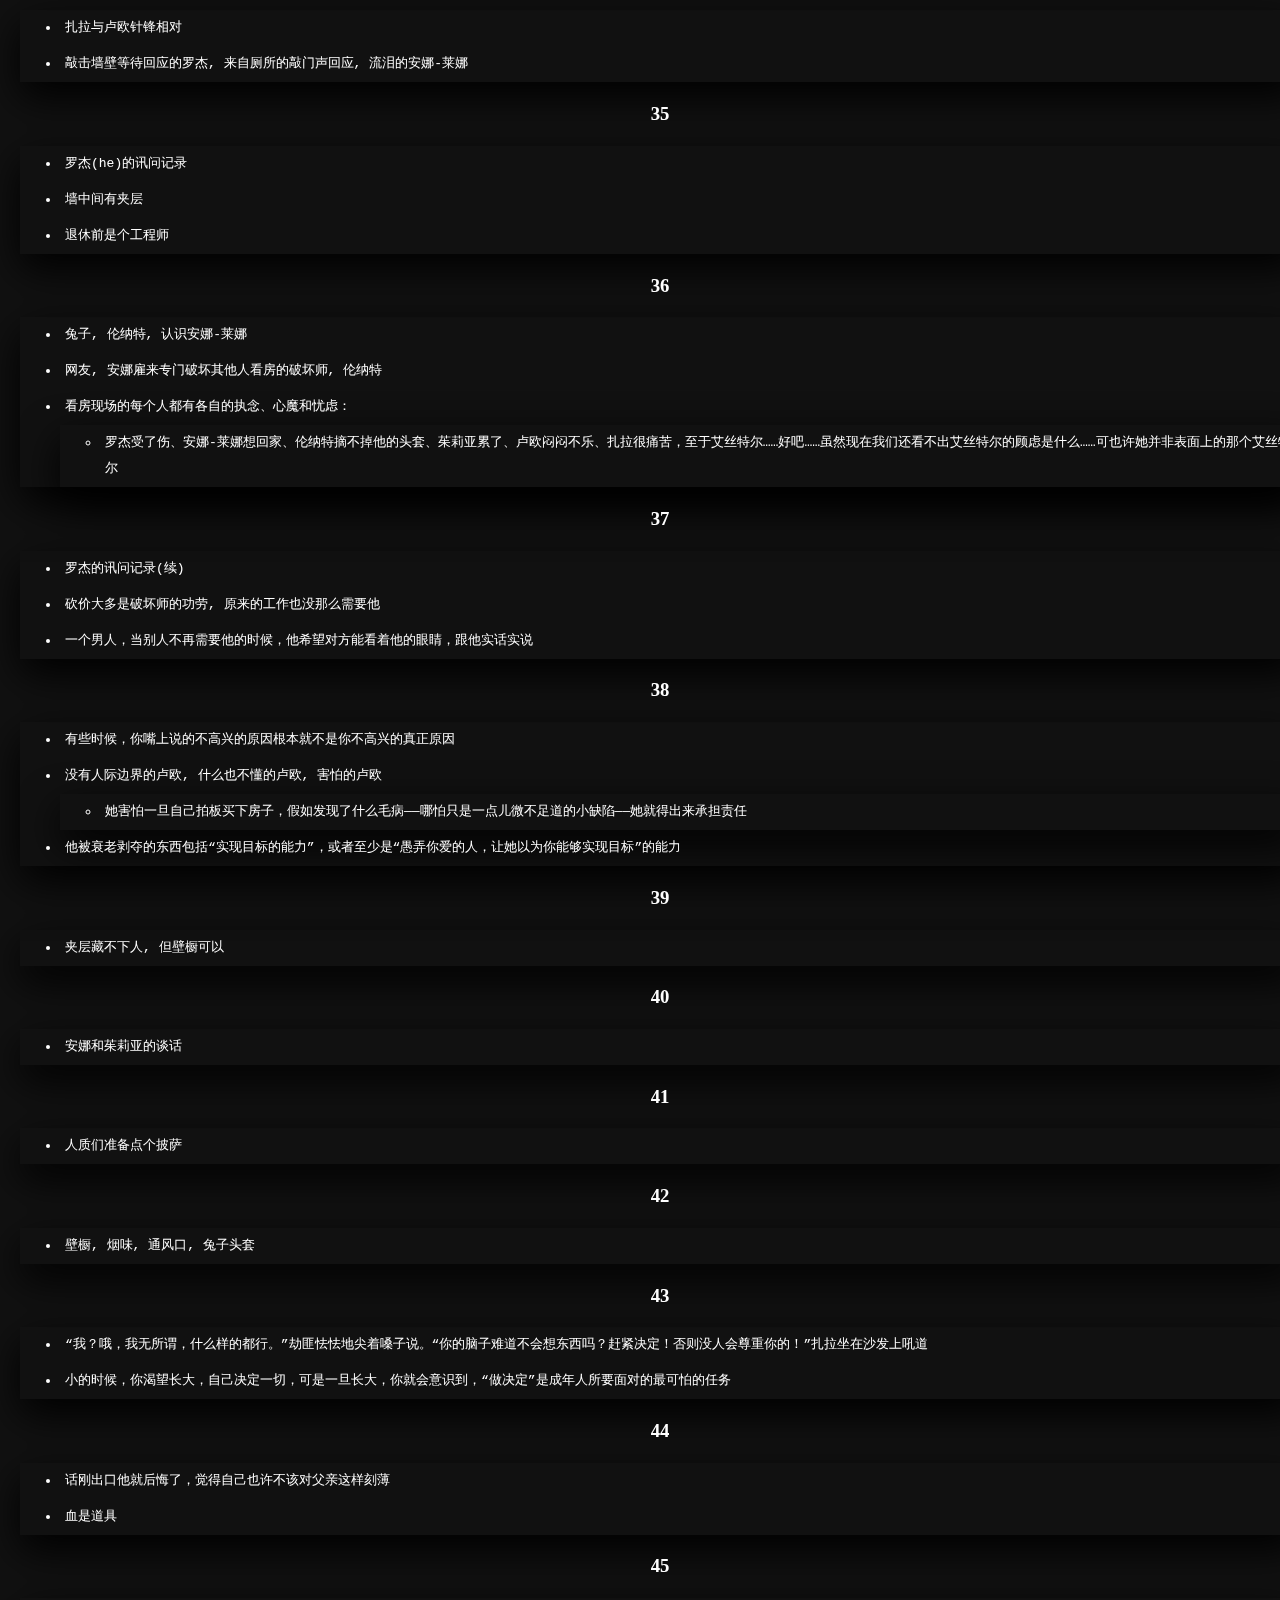
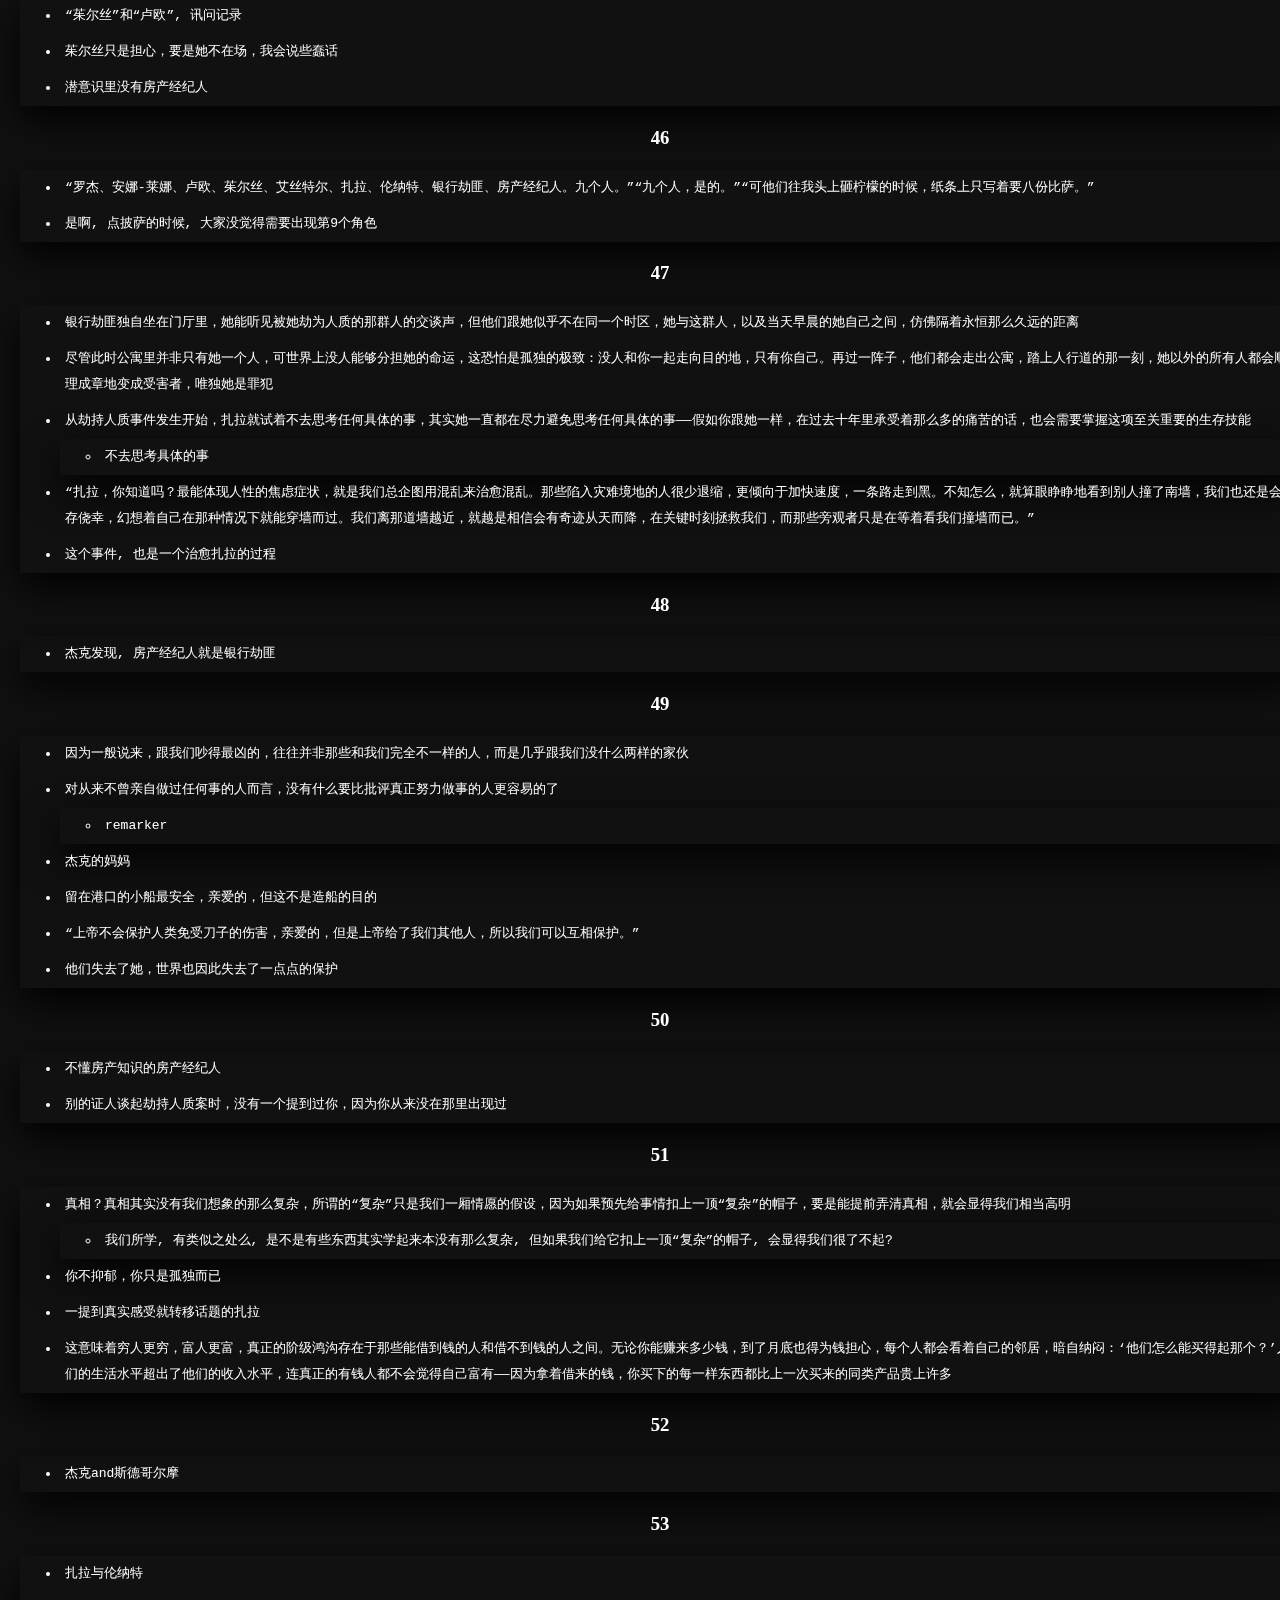
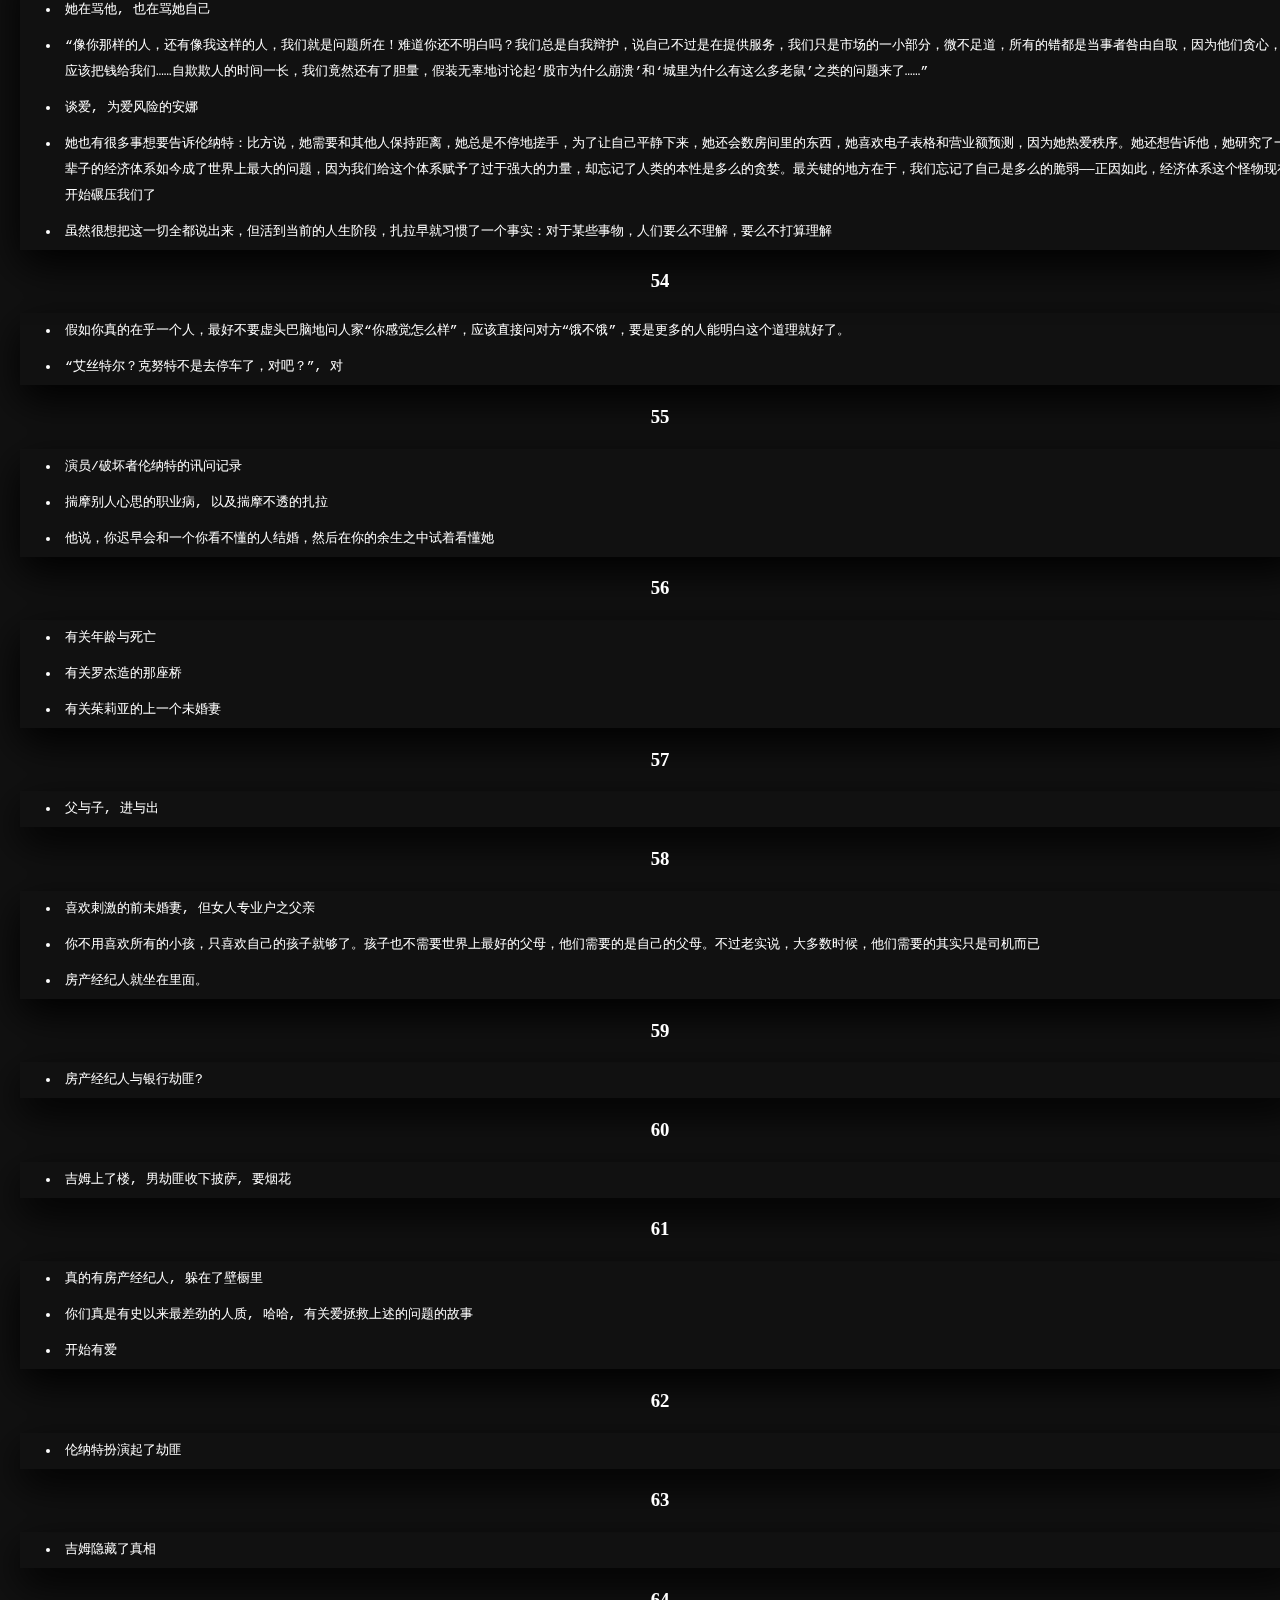
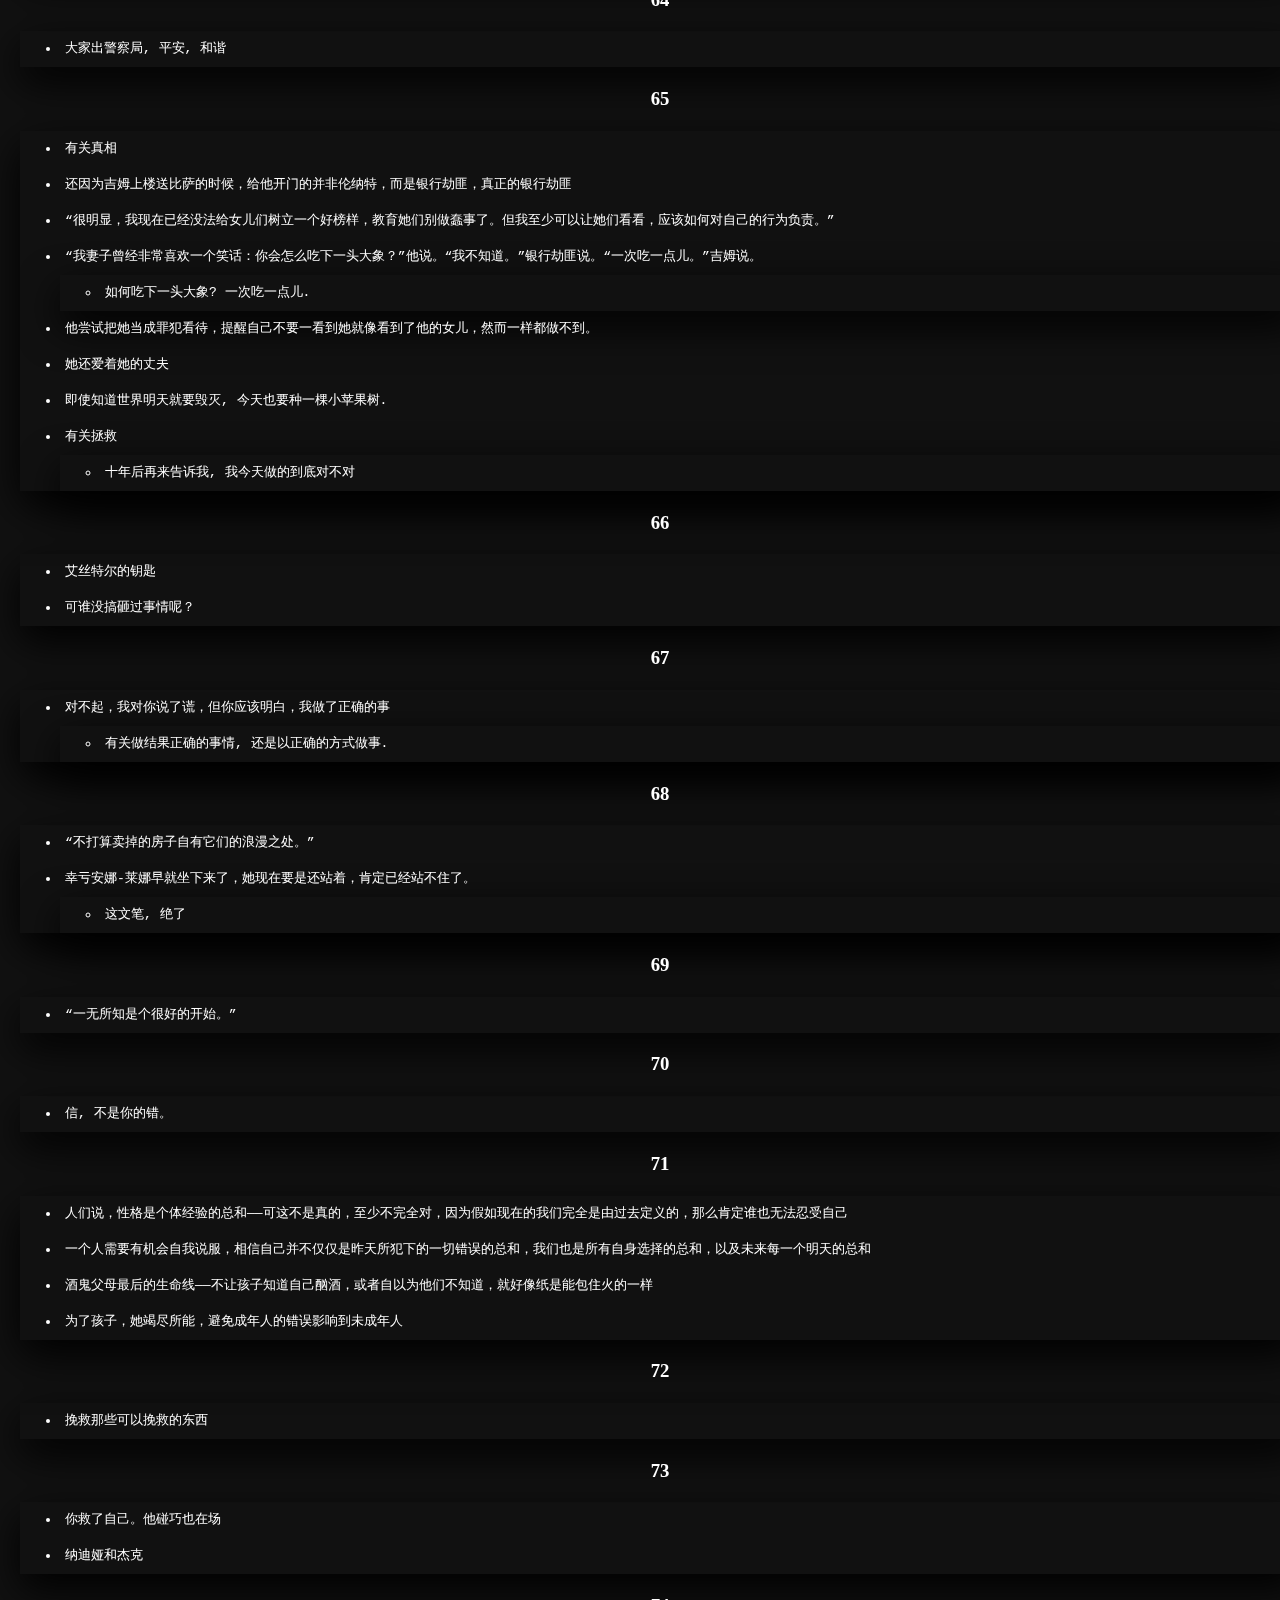
<file: J/焦虑的人.html>
<!DOCTYPE html>
<html>

<head>
    <meta charset="utf-8" />
    <title>焦虑的人</title>
    <link rel="stylesheet" href="../style/css/article.css">
    <!-- <script src="js/a.js"></script> -->
</head>

<body>
    <div id="particles-js"></div>
    <div class="meta">
        <h1>Meta</h1>
        <ul>
            <li>心生, 种种魔生, 心灭, 种种魔灭</li>
            <li>没有人是能完全生活在自己的主观中, 每个人都身处一个绝大部分都不受其主观影响的环境中, 所以每个人都有其不如意, 都有其焦虑, 这是常态.</li>
            <li>这个故事中每个角色都是一颗珍珠, 由几条线将他们串连起来, 彼此碰撞又彼此救赎, 擦出绚丽的火花, 每一颗珠子也得以新生, 焕发光彩. 两条线一明一暗, 明线是发生在新年前夜的银行抢劫案and挟持人质人质案,
                串连起了书中出现的绝大多数人物, 对“真相”的探寻过程中描绘出了每个人/每一对人各自的焦虑, 串连出了一个有关爱与救赎的故事. 暗线则为有关十年前的桥的故事, 串起了扎拉, 杰克等几个配角的这十年,
                讲述了银行与金融带来的死亡与新生. </li>
            <li>故事中对各种形形色色的矛盾投以了不同程度的笔墨, 描述了资本主义国家中一个个在生活or情感中苦苦挣扎的成年人们, 虽环境/经历大多是苦的, 但人与人之间的爱却可以带来救赎. 矛盾确实形形色色,
                有关父与子(亦或说年长者与年轻者), 有关夫妻与出轨, 有关家庭成员的酗酒与吸毒, 有关银行与金融, 有关做正确的事还是以正确的方式做事...</li>
            <li>在世皆不易, 但那有何妨. 即使知道世界明天就要毁灭, 今天也要种一颗小苹果树. </li>
        </ul>
    </div>
    <div class="text">
        <h1>Text</h1>
        <div class="h3i1">
            <h3>简介</h3>
            <ul>
                <li>究竟是何种程度的无奈和绝望, 迫使一个中年人在新年来临前的早晨, 用一把玩具枪抢劫一家无现金银行. 行动失败的劫匪仓皇之中逃进一间位于大楼顶层的待售公寓, 里面全都是正在看房子的潜在买家. 由此开始,
                    抢劫案变成了挟持人质案. 然而事情的发展出乎预料, 没有警匪对峙, 没有致命一击, 漫长的一天过后, 八名人质安然无恙得到释放, 劫匪却完全不见踪影. 警察对人质逐一展开讯问,
                    却发现他们每个人都有一肚子的抱怨和疑问. 可是谁也说不清楚并且不关心劫匪究竟去了哪里.</li>
            </ul>
        </div>
        <div class="h3i2">
            <h3>1</h3>
            <ul>
                <li>介绍故事背景, 中年人, 抢银行, 逃跑到正在看房的公寓处劫持人质, 劫匪不见踪影.</li>
                <li>宣布别人是白痴轻而易举，可前提是你得忘记做人有多么难——难到把人变成白痴——尤其是当你打算为了别人而去做一个大好人的时候.</li>
                <ul>
                    <li>当你要批评别人的时候, 请记住, 这个世界上并非每个人都有你那么优越的条件.</li>
                </ul>
                <li>这年头，需要我们搞定的事多到难以置信。比方说你得有工作，还得有住处和家庭，纳税、穿干净内衣、记住该死的Wi-Fi密码。有些人永远控制不住一团糟的生活，只能得过且过。地球以每小时两百多万英里的速度在太空中旋转，如同那些找不到了的旧袜子，我们也浑浑噩噩地困缩在地球表面的某个不知名的角落。人心犹如肥皂，滑溜溜的难以把握。我们放松的时候，它会随波逐流坠入爱河，又在眨眼之间摔个粉碎。我们不受控制，所以学会了假装，一直假装，在工作中假装，在婚姻中假装，在孩子面前假装，一切都需要假装。假装自己很正常，受过良好教育，明白什么是“摊销等级”和“通货膨胀率”，假装知道性是怎么回事。实际上，我们对于性的了解并不比对USB线了解得多，总是需要试验四次才能插好这个小玩意儿（插反了，反了，反了，好了！这下对了！）。我们假装是好父母，其实所做的无非就是供给孩子吃穿，当他们捡起地上的口香糖放进嘴里时，命令他们吐出来。我们养过热带鱼，结果它们都死了，我们对孩子的了解也并不比对热带鱼了解得更多，所以责任感总是令人恐惧，每天早上醒来都会吓掉我们半条命。我们没有计划，只是尽力熬过每一天，因为明天又会从头来过。
                </li>
                <li>躺在床上，试图想清楚该如何继续做人</li>
                <li>有时回头看看，这样思考一番之后，我们常会做些蠢事，然而在当时看来，那样做却是唯一的出路</li>
            </ul>
        </div>
        <div class="h3i3">
            <h3>2</h3>
            <ul>
                <li>十年前, 一个男人站在桥上</li>
                <li>这个小说的结构让我想起了《绝叫》的行文结构</li>
            </ul>
        </div>
        <div class="h3i4">
            <h3>3</h3>
            <ul>
                <li>最后一次审讯机会的疲惫警察, 看起来受了惊吓的女房产中介(M), 罪犯还在那套公寓里么</li>
                <li>警察与上级想寻求斯德哥尔摩帮助之间的矛盾</li>
                <li>一直在转移话题的房产经纪人</li>
                <li>露出某些成年男性脸上常见的表情，他们在童年的某个时候突然对生活大失所望，在接下来的余生中，他们努力想要消除这种失望的感觉，却从来没能成功</li>
            </ul>
        </div>
        <div class="h3i5">
            <h3>4</h3>
            <ul>
                <li>一长一短的行文结构么</li>
                <li>人质皆平安, 劫匪无踪影</li>
                <li>要么是某一位人质帮助劫匪逃跑了，要么劫匪根本没有逃脱</li>
            </ul>
        </div>
        <div class="h3i6">
            <h3>5</h3>
            <ul>
                <li>我看到那个桥上的男人, 我会怎么做呢</li>
                <li>答案在我心里是吧, 那我是因何或者说从何时开始这么淡漠的呢</li>
            </ul>
        </div>
        <div class="h3i7">
            <h3>6</h3>
            <ul>
                <li>这本书章节短小, 章数却很多, 有趣</li>
                <li>女中介知道枪是玩具枪, 她从一开始就知道, 那她收到惊吓了么, 她此时的精神状态又是怎么回事呢</li>
            </ul>
        </div>
        <div class="h3i8">
            <h3>7</h3>
            <ul>
                <li>枪响, 血, 哪来的血, 尸体呢</li>
            </ul>
        </div>
        <div class="h3i9">
            <h3>8</h3>
            <ul>
                <li>有关年长者和年轻者</li>
                <li>年长者认为，身为警察，关键在于做正确的事；年轻人认为，更重要的是以正确的方式做事</li>
                <li>年长者不知道该对年轻人说些什么来表达自己的关心，当你真正想说的是“我知道你不好受”时，是很难找到别的话来代替的</li>
            </ul>
        </div>
        <div class="h3i10">
            <h3>9</h3>
            <ul>
                <li>现场出现一幅画</li>
                <li>他就像是个被大人闻到身上有烟味的孩子，一口咬定自己只是帮朋友拿过香烟</li>
                <li>枪是真枪, 他朝自己开了枪</li>
                <li>当你想对比自己年轻的人说“我知道你很难受，这让我也觉得难受”的时候，该怎么去说就成了很棘手的问题</li>
            </ul>
        </div>
        <div class="h3i11">
            <h3>10</h3>
            <ul>
                <li>十年前, 老警察的儿子, 十几岁的小男孩发现了桥上的那个男人, 老警察不希望儿子成为警察</li>
                <li>你知道做父母最惨的地方是什么吗？就是别人总是根据你做得最糟糕的事情来评判你，哪怕你做过一百万件正确的事，但只要有一件事情做错了，那你永远都是不合格的父母</li>
                <li>这个男人假装——什么都假装</li>
                <ul>
                    <li>可是若有得选择, 谁又愿意假装呢</li>
                </ul>
                <li>世界上有个地方发生了金融危机，纽约的银行破产了，在另一个完全不相干的国家的某小镇上，一个男人失去了一切</li>
                <ul>
                    <li>桥上的那个男人</li>
                </ul>
            </ul>
        </div>
        <div class="h3i12">
            <h3>11</h3>
            <ul>
                <li>年轻警察就是十年前的那个桥边男孩, 老警察的儿子, 父与子</li>
                <li>噩梦</li>
                <ul>
                    <li>风拉扯着他的夹克，男人的鞋底蹭过栏杆，发出刺耳的刮擦声，男孩的尖叫声响彻水面，听上去和感觉起来都不像是他发出的，反正他也几乎听不见——当年的他实在过于震惊，甚至现在也依然如此</li>
                </ul>
            </ul>
        </div>
        <div class="h3i13">
            <h3>12</h3>
            <ul>
                <li>她说，你没法保护孩子免受生活的伤害，因为生活最后会打败我们所有人</li>
                <li>实际上，促使男孩立志成为警察的并非桥上的那个男人，而是一周之后站在同一段栏杆上的那个十几岁的女孩。她是没有跳的那一个</li>
                <li>故事线串的很有趣, 就像一颗颗珍珠交织成网</li>
            </ul>
        </div>
        <div class="h3i14">
            <h3>13</h3>
            <ul>
                <li>吉姆年轻的时候，父母惩罚孩子的方式是把他们关在自己的房间里面，现在惩罚孩子的方式则恰恰相反，是强迫他们走出自己的房间</li>
                <li>父与子的纠缠</li>
                <li>很难判定一个人开始滥用药物的确切时间，所以当他们说“我已经控制住了”的时候，都是在撒谎。毒品如同天光逐渐暗淡的黄昏，给我们一种自己有权决定何时天黑的错觉，然而这种力量永远不属于我们，黑暗可以在它喜欢的任何时间把我们带走很难判定一个人开始滥用药物的确切时间，所以当他们说“我已经控制住了”的时候，都是在撒谎
                </li>
                <li>飞走的风筝--姐姐</li>
                <li>年轻警察想拯救那个不知道在哪个地方流着血的生命</li>
                <li>“我不应该干涉你的讯问，儿子。”吉姆声音低沉地说。“没关系，爸爸。”杰克说。他们说的都不是真心话。我们会对所爱的人撒谎</li>
            </ul>
        </div>
        <div class="h3i15">
            <h3>14</h3>
            <ul>
                <li>银行柜员--伦敦(M)的讯问记录</li>
                <li>伦敦：我不过是比画了一个上引号。你会把我说的全都记下来吧？希望你把“上引号”也标在我说的话上，这样读到记录的人就会明白我在反讽，否则他们会觉得我是个纯种的白痴</li>
            </ul>
        </div>
        <div class="h3i16">
            <h3>15</h3>
            <ul>
                <li>伦敦小姐与劫匪大叔</li>
                <li>她希望他们离婚，因为有时候知道别人也过得不开心，你自己的焦虑就会减轻一点儿</li>
            </ul>
        </div>
        <div class="h3i17">
            <h3>16</h3>
            <ul>
                <li>伦敦的讯问记录续</li>
                <li>杰克：你的意思是，性别偏见不能有，智商二元论就完全没问题?</li>
                <li>画上的内容是, 猴子, 青蛙和麋鹿</li>
            </ul>
        </div>
        <div class="h3i18">
            <h3>17</h3>
            <ul>
                <li>真相？真相在这里：银行劫匪是个成年人。再没有什么比这个事实更能揭示银行劫匪的个性了。因为步入成年的可怕之处在于，我们会被迫意识到，绝对没有人在乎我们。我们必须亲自处理所有事情，弄明白整个世界是如何运作的
                </li>
                <li>工作、支付账单、用牙线、按时开会、规规矩矩排队、填各种表格、整理数据线和电源线、组装家具、换车胎、给手机充电、关咖啡机，还有，别忘了给孩子报游泳课。早晨一睁开眼，各种“别忘了”和“记住了”就如同雪崩，排山倒海而来，我们没有时间思考和呼吸，只能在“雪堆”里挖出一条活路，而第二天又会出现新的一堆。我们偶尔也会环顾四周，比如在工作场所、家长会或者马路上，惊恐地发现其他人似乎都知道自己在做什么，我们是唯一需要假装的人。他们买得起任何东西、有能力处理一切，甚至有精力应付更多，而且别人家的孩子都会游泳。
                </li>
                <li>这就是银行劫匪抢劫银行不成，进而搞出劫持人质闹剧的经过。生活不会总是如你所愿</li>
                <li>整个故事看起来是个闹剧, 只是涉及到成年人的描写看起来又非闹剧, 荒诞却真实.</li>
                <li>就在银行劫匪关上公寓大门的时候，一张纸从劫匪的外套口袋里掉了出来，飘进楼梯间，那是一张孩子的画，画的是猴子、青蛙和麋鹿</li>
                <li>劫匪孩子的画, 与6500克朗</li>
            </ul>
        </div>
        <div class="h3i19">
            <h3>18</h3>
            <ul>
                <li>银行告诉他：“大家都是这么做的。”男人想：“他们是专家，说得准没错。”后来，突然有一天，没有什么是安全的了。在金融市场上，这叫“危机”，银行开始“崩溃”，其实真正崩溃的是人，银行还在那里，金融市场也不会心碎，它压根就没有心。心碎的是桥上的男人，他付出毕生积蓄，却换来债台高筑，没人能解释这是怎么回事。他质问银行，当初为什么承诺“完全没有风险”，银行抱着胳膊，振振有词：“没有什么是完全没有风险的，你应该知道自己在干什么，你不应该把钱给我们的。”
                </li>
                <li>道德风险是“协议中的一方受到保护时，其自身行动带来的负面后果</li>
                <li>两个白痴一起坐在快要断掉的树枝上，靠近树干的那个手里拿着锯。”男人茫然地眨眨眼睛，女人扬起眉毛说：“你是离树干远的那个白痴，银行打算锯断树枝、保住自己。因为银行自身没有损失一分钱，损失掉的只有你的钱，因为你是那个让他们拿锯的白痴
                </li>
                <ul>
                    <li>把锯递给他们的白痴, 更恰当一些</li>
                </ul>
                <li>有关银行, 金融与危机</li>
                <li>道德风险, 树枝上的两个人, 离树干近的拿着锯, 离树干远的将锯交到了他手里.</li>
                <li>如果你想逗笑上帝，就把你的计划拿给祂看</li>
                <li>所以七岁的孩子发誓，永远不沾烈性酒，永远不成为大人，不过，后来这孩子只做到了一半</li>
                <li>孩子看着妈妈的眼睛，它们闪耀着酒精和泪水的光芒，混杂着醉意和自我厌恶。她抽泣着抱紧孩子，低声说：“你不应该给我钱的。”这是她对孩子做过的最接近于道歉的举动</li>
                <li>银行劫匪, 有一个醉酒的妈妈</li>
                <li>一个银行中的女人十年前给桥上的男人讲了什么是道德风险, 这个女人现在碰到了银行劫匪, who is she?</li>
            </ul>
        </div>
        <div class="h3i20">
            <h3>19</h3>
            <ul>
                <li>他们全都期待地看着吉姆和杰克，好像警察就应该知道接下来会发生什么。可他俩根本不知道</li>
                <li>吉姆自然会尽最大努力展现自己富有经验，想想父亲们是多么喜欢教儿子做事就知道了。因为一旦我们没有什么可以教给孩子，就意味着从那一刻开始，他们不再是我们的责任，我们反而成了他们的责任</li>
            </ul>
        </div>
        <div class="h3i21">
            <h3>20</h3>
            <ul>
                <li>劫匪抢银行。想象一下那一幕。这件事显然与你无关，跟那个男人跳桥的事类似。因为你是个体面的普通人，所以你不会抢银行。所有的普通人都一致认为，无论在什么情况下，有些事永远不能做。不能说谎，不能偷东西，不能杀人，不能扔石头打鸟。我们都同意这一点。
                </li>
                <ul>
                    <li>一个人的理性, 难以超出他的处境. 现在的我们又如何设想的出处于极端环境下的我们会做出怎样的恶呢.</li>
                </ul>
                <li>杀人, 希特勒能杀么</li>
                <ul>
                    <li>你得救下多少人，才有资格杀死一个人</li>
                </ul>
                <li>这可能是因为劫匪家里也有小孩，所以有很多机会练习害怕.
                    也许你也有孩子，在这种情况下，你会意识到，自己一直在害怕，害怕自己什么都不懂，没有能力应付所有的事。实际上，我们最终会习惯失败，每当我们没有让孩子失望时，反而会暗自震惊</li>
                <li>画的主人是劫匪的小女儿, 她还有一个姐姐, 父母离婚了, 轮流抚养, 现在轮到劫匪</li>
                <li>女孩们出现之前，没有人注意这一点，从孩子的视角看到的人体比例是不一样的，或许因为他们总是从下方注视我们，那是我们看起来最丑的角度</li>
                <li>因为抢劫犯的腿很长，跟身体不成比例，所以跑起来时显得很有趣，像一头麋鹿</li>
                <ul>
                    <li>所以银行劫匪根据姐妹俩六年前和八年前在妈妈肚子里的表现想出了独特的绰号，其中一个女孩似乎总在里面跳来跳去，另一个却像在爬树，所以一个是青蛙，一个是猴子</li>
                    <li>麋鹿会为她们做任何事情，哪怕是百分之百的蠢事</li>
                    <li>你的人生中很可能也有你愿意为之做出各种蠢事的人</li>
                </ul>
                <li>另一半与自己的上司出轨了, 同时失去了家庭与工作</li>
                <li>问题在于一切都是相对的，幸福建立在期望之上</li>
                <ul>
                    <li>问题在于一切都是相对的，幸福建立在期望之上</li>
                </ul>
                <li>当然，事实上，如果人们真的像他们在网上表现得那么开心，就不会把那么多该死的时间花在互联网上了</li>
                <li>突然之间，你发现自己只是和别人住在一起，而不是一起生活</li>
                <ul>
                    <li>两人中的某一个可能很久都发现不了婚姻里的问题，总觉得还不错，或者至少不比其他人差。但事实证明，有些人想要更多，不愿意过一天算一天，而另一方只知道上班、回家、上班、回家、上班、回家，两点一线，努力讨好伴侣和老板，结果发现伴侣和老板早就搞在了一起。
                    </li>
                </ul>
                <li>因为谁会把钱借给没有钱的人？人们只会把钱借给其实并不需要借钱的人</li>
                <li>邻居家的地下室储藏间恰好忘了上锁，里面有个箱子放着毛毯，于是银行劫匪把毛毯借来取暖，不知何故，毛毯底下有一把玩具手枪，劫匪决定拿着这把枪睡觉，免得疯狂的小偷半夜破门而入，至少可以吓唬对方,</li>
                <ul>
                    <li>然后你开始哭，因为意识到自己才是疯狂的小偷。</li>
                    <li>这一章读起来真是酸楚难言.</li>
                </ul>
                <li>后来，劫匪找到一套离猴子和青蛙住的地方很近的小公寓，就在桥边，经过重重转租，每个月的租金加到了六千五百克朗，劫匪想：要是我能先租上一个月，就有时间找工作了。有工作，有地方住，他们就不能抢走我的孩子
                </li>
                <li>拥有一切的人总以为，阻止了一无所有的人开口求助的是骄傲</li>
                <li>酒鬼擅长说谎，但他们的孩子更擅长，因为酒鬼的子女往往不得不找借口掩盖某些事实，想出的理由不能过于古怪或者令人难以置信，必须稀松平常到让人懒得怀疑</li>
                <li>如果你也曾经是这样的孩子，长大后又有了自己的孩子，你永远都不会让他们受到这种伤害</li>
                <li>无论在什么情况下，都不能让他们学会如此说谎，你会这样发誓。你也不会去什么救济办公室，因为害怕他们会把孩子从你身边夺走。你会接受离婚条件，放弃挽回住房和工作的权利，因为你不希望孩子们看到父母变成仇敌。你会尝试自己解决所有问题，运气好的话还能找份工作，虽然没法靠它过上舒适的生活，但是可以生存一段时间。你需要的只是一个机会。然而他们告诉你，第一个月的工资会被扣留，你必须干满两个月，他们才会支付第一个月的工资，好像第一个月你不需要钱也能活下去似的。
                </li>
                <li>你试着跟他们解释，要是你有钱，就不会需要贷款了，但是银行看不到其中的逻辑</li>
                <li>因为你只需要一个月，只需要一个理顺一切的机会</li>
                <li>后来有人发现，那把该死的玩具枪之所以看起来很逼真，因为它就是真枪。楼梯间的地面上有一张画着麋鹿、青蛙和猴子的纸，在微风吹拂下轻轻颤动。顶层的那套公寓里，有一块浸满鲜血的地毯。</li>
                <li>生活本来不应该是这样的。</li>
            </ul>
        </div>
        <div class="h3i22">
            <h3>21</h3>
            <ul>
                <li>被当成炸弹的圣诞彩灯</li>
                <li>上级已经给上级的上级打了电话，对方又联系了上级的上级的上级，所有的上级一致同意，最好的办法就是立刻请求斯德哥尔摩派人支援</li>
                <li>杰克听了没当回事，因为他还年轻，但吉姆非常在意，因为他是做父亲的。</li>
                <li>“不是所有白痴都是斯德哥尔摩人，但所有斯德哥尔摩人都是白痴。”警察局的人经常这么说。这显然极其不公平，因为白痴有可能变得不那么白痴，斯德哥尔摩人却没法变成非斯德哥尔摩人。</li>
            </ul>
        </div>
        <div class="h3i23">
            <h3>22</h3>
            <ul>
                <li>银行劫匪突然震惊地意识到：他们不是这儿的人质，我才是</li>
            </ul>
        </div>
        <div class="h3i24">
            <h3>23</h3>
            <ul>
                <li>扎拉的讯问记录</li>
                <li>中产阶级有个毛病，总觉得真正的有钱人什么也看不上，其实没有这回事，你只能穷得什么都买不起，绝对不会有钱到什么都不稀罕买</li>
                <li>有时候很难判断谁才是最大的坏蛋，是抢银行的？还是开银行的？”</li>
                <ul>
                    <li>买方市场, 卖方市场, 对银行的痛恨</li>
                    <li>50年前存了4元钱, 现在取出本息和7元</li>
                </ul>
                <li>为什么像你这样的人，总觉得成功人士应该为了他们的成功受到惩罚呢</li>
                <li>开银行的扎拉</li>
            </ul>
        </div>
        <div class="h3i25">
            <h3>24</h3>
            <ul>
                <li>扎拉(she)去看心理医生</li>
                <li>如果你觉得自己是海豚，那就是有心理疾病；如果你杀光了所有海豚，那就是精神病</li>
                <li>你这样的人，永远不会变得跟你们自己想象的那样复杂</li>
                <li>扎拉的病因是孤独</li>
                <li>癌症, 虚构的癌症, 民主制根本行不通, </li>
                <li>我们知道，抑郁的人害怕感受快乐，这是十分常见的现象。因为一旦习惯了抑郁，它对你而言也许就会变成某种安全保护膜、离不开的舒适圈之类的东西，让你不由自主地想：假如我没有不快乐，假如我没在生气——我就会迷失自我
                </li>
                <li>你觉得是什么阻止了我们这些聪明人自杀呢？</li>
                <ul>
                    <li>恐高, 感觉有伏笔</li>
                </ul>
            </ul>
        </div>
        <div class="h3i26">
            <h3>25</h3>
            <ul>
                <li>银行劫匪是他</li>
                <li>7个人质还是8个人质</li>
                <li>扎拉的兴趣爱好, 看中产阶级住的房子</li>
            </ul>
        </div>
        <div class="h3i27">
            <h3>26</h3>
            <ul>
                <li>住在里面的人竟然也会打扫房间</li>
                <li>每次你发火之前，可以先问自己三个问题：第一，惹你发火的人是否故意想要伤害你？第二，你对当下的情况了解得是否全面？第三，你能从冲突中得到什么好处？</li>
                <li>我的钱花在跟其他人保持距离上面</li>
                <li>高级餐厅的桌子之间离得更远，头等舱没有中间的座位，豪华酒店有单独的套房客人入口。在这个人挤人的世界上，你能买到的最贵的东西就是人与人之间的距离</li>
                <li>你觉得世界上有坏人吗？</li>
                <ul>
                    <li>你觉得他们知道自己是坏人吗？</li>
                    <li>我反正见过很多完全像猪一样的人，反应迟钝、没有脑子，但无论是谁都不愿意承认自己是坏人</li>
                    <li>把自己的错误行为合理化，要么归咎给宗教或者政治理念，要么说我们是别无选择，总之我们需要一些东西给自己的坏行为辩护</li>
                    <li>她就是那种一旦认清了自己的真面目就会再也睡不着觉的人</li>
                </ul>
                <li>马上就要碰到那封信了</li>
                <ul>
                    <li>扎拉是十年前给桥上的那个男人讲道德风险的银行员工吧</li>
                </ul>
            </ul>
        </div>
        <div class="h3i28">
            <h3>27</h3>
            <ul>
                <li>十年前, 那个男人的孩子的同校同校, 十几岁的女孩纳迪娅, 也站上了桥边</li>
                <li>诚然，生而为人，难免时常受伤，逼得人偏要跟自己过不去，要么嫌弃自己的脑子，要么讨厌自己的身体，照镜子时总觉得里面是个陌生人，还要问上一句：“我是怎么了？我为什么会这么想？”</li>
                <li>她坐在满是同龄人的教室里，表面看起来一切正常，内心却有个站在森林深处尖叫的小人，震得她的心都快要炸开</li>
                <ul>
                    <li>森林里的树也在不停生长，直到有一天，阳光再也无法穿透枝叶，照亮那里的黑暗</li>
                </ul>
                <li>她被杰克救下了, 长大后成了心理医生, 杰克也因此坚定了成为警察的信念</li>
                <ul>
                    <li>我也曾经和你一样，但我知道还有更好的解决方案</li>
                </ul>
                <li>有的人就是能够接受自己永远都不会摆脱焦虑的事实，学会与它和平相处</li>
                <li>十年前男人跳楼, 为扎拉留下了一封信, 扎拉去桥边观察, 目睹了纳迪娅被救的全过程, </li>
                <ul>
                    <li>扎拉用了十年时间暗中观察纳迪娅的人生——从她上学一直到工作，但始终与女孩保持一定的距离，因为不敢接近她</li>
                    <li>即便意识到了自己的抗拒，扎拉内心的人性还是迫使她忍不住想要了解跳桥的男人和纳迪娅的区别，因为她为这件事感到愧疚，觉得自己是个坏人</li>
                    <li>那封信从来不敢打开</li>
                </ul>
            </ul>
        </div>
        <div class="h3i29">
            <h3>28</h3>
            <ul>
                <li>只要看看相爱的人是怎么拌嘴的，就会知道，在一起的时间越长，引起两人吵架所需要说的话就越少</li>
                <li>年长的那对夫妇是安娜-莱娜和罗杰，他们已经退休好几年了</li>
                <ul>
                    <li>安娜-莱娜是个异常敏感的女人，罗杰是个固执己见的男人</li>
                </ul>
                <li>可扎拉不确定自己想活还是想死——不喜欢活着，并不意味着你就想死——所以她才花了十年之久的时间寻找和参与这样的看房活动，每次都会站上那套房子的阳台，凝视着那座桥，借此面对内心深处那些糟糕到极点的东西
                </li>
                <li>这次开口的是那对年轻伴侣，茱莉亚和卢欧，她俩一个金发、一个黑发，正在叽叽喳喳地吵个不停，每一个觉得自己的荷尔蒙散发着与众不同的味道的年轻人都会这样吵架。茱莉亚怀孕了，是她惹恼了卢欧</li>
                <li>无论是年轻的一对还是年老的一对, 都满是矛盾</li>
            </ul>
        </div>
        <div class="h3i30">
            <h3>29</h3>
            <ul>
                <li>安娜-莱娜(she)的讯问记录</li>
                <li>艾丝特尔, 90老太</li>
                <li>看房的时候，罗杰和我从来不会帮助任何人</li>
                <ul>
                    <li>罗杰说，我们走进看房现场的那一刻，就是战斗打响的时候，周围全是敌人。所以他总是让我出面，告诉来看房的其他人，房子需要全面整修，会花很多钱，还得嫌弃屋子里有潮气什么的。罗杰很擅长谈判，我们搞定过不少非常好的投资
                    </li>
                </ul>
                <li>我们买下房子以后，罗杰负责重新装修，我负责装饰，卖出去之后再买下一套房子</li>
                <ul>
                    <li>两个退休夫妻的小项目</li>
                </ul>
                <li>他喜欢给我们两个找点儿事做，因为他担心我们整天待在一起没有话说。我在他眼里并不是那么有趣，可能会让他觉得无聊，除非我们能一起做项目</li>
                <li>罗杰说，一共有两种买家：找投资的和给自己找家的。找家的是情绪化的白痴，很容易冲动买房，以为只要搬进去，他们的所有问题都会瞬间消失</li>
                <ul>
                    <li>总会这样, 以为做了一件事之后, 所有烦恼都会消失殆尽</li>
                </ul>
                <li>这种人看房的时候，总是妄想着只要自己住在那儿，一切都会往好的方向发展</li>
                <li>退休, 有太多的时间胡思乱想, 闲着就会出事.</li>
                <li>他们有一对儿女, 但儿女却不想再要儿女</li>
            </ul>
        </div>
        <div class="h3i31">
            <h3>30</h3>
            <ul>
                <li>很有趣的劫持现场</li>
                <li>透明人格艾丝特尔</li>
            </ul>
        </div>
        <div class="h3i32">
            <h3>31</h3>
            <ul>
                <li>艾丝特尔(she)的讯问记录, </li>
                <li>替女儿看房的90老人, 丈夫克努特在外面停车</li>
                <li>斯德哥尔摩, 同性恋, 爱的自由</li>
            </ul>
        </div>
        <div class="h3i33">
            <h3>32</h3>
            <ul>
                <li>又是有趣的劫持现场, 满是刺的扎拉,</li>
                <li>厕所里有人, 故事开始与兔子有关</li>
                <li>到目前为止, 这是一个有关抢银行+劫持人质的故事, 是一个有关桥的故事, 即将是一个有关兔子的故事</li>
            </ul>
        </div>
        <div class="h3i34">
            <h3>33</h3>
            <ul>
                <li>艾丝特尔的讯问记录(续)</li>
                <li>罗杰和安娜-莱娜在吵什么, 兔子</li>
            </ul>
        </div>
        <div class="h3i35">
            <h3>34</h3>
            <ul>
                <li>扎拉与卢欧针锋相对</li>
                <li>敲击墙壁等待回应的罗杰, 来自厕所的敲门声回应, 流泪的安娜-莱娜</li>
            </ul>
        </div>
        <div class="h3i36">
            <h3>35</h3>
            <ul>
                <li>罗杰(he)的讯问记录</li>
                <li>墙中间有夹层</li>
                <li>退休前是个工程师</li>
            </ul>
        </div>
        <div class="h3i37">
            <h3>36</h3>
            <ul>
                <li>兔子, 伦纳特, 认识安娜-莱娜</li>
                <li>网友, 安娜雇来专门破坏其他人看房的破坏师, 伦纳特</li>
                <li>看房现场的每个人都有各自的执念、心魔和忧虑：</li>
                <ul>
                    <li>罗杰受了伤、安娜-莱娜想回家、伦纳特摘不掉他的头套、茱莉亚累了、卢欧闷闷不乐、扎拉很痛苦，至于艾丝特尔……好吧……虽然现在我们还看不出艾丝特尔的顾虑是什么……可也许她并非表面上的那个艾丝特尔
                    </li>
                </ul>
            </ul>
        </div>
        <div class="h3i38">
            <h3>37</h3>
            <ul>
                <li>罗杰的讯问记录(续)</li>
                <li>砍价大多是破坏师的功劳, 原来的工作也没那么需要他</li>
                <li>一个男人，当别人不再需要他的时候，他希望对方能看着他的眼睛，跟他实话实说</li>
            </ul>
        </div>
        <div class="h3i39">
            <h3>38</h3>
            <ul>
                <li>有些时候，你嘴上说的不高兴的原因根本就不是你不高兴的真正原因</li>
                <li>没有人际边界的卢欧, 什么也不懂的卢欧, 害怕的卢欧</li>
                <ul>
                    <li>她害怕一旦自己拍板买下房子，假如发现了什么毛病——哪怕只是一点儿微不足道的小缺陷——她就得出来承担责任</li>
                </ul>
                <li>他被衰老剥夺的东西包括“实现目标的能力”，或者至少是“愚弄你爱的人，让她以为你能够实现目标”的能力</li>
            </ul>
        </div>
        <div class="h3i40">
            <h3>39</h3>
            <ul>
                <li>夹层藏不下人, 但壁橱可以</li>
            </ul>
        </div>
        <div class="h3i41">
            <h3>40</h3>
            <ul>
                <li>安娜和茱莉亚的谈话</li>
            </ul>
        </div>
        <div class="h3i42">
            <h3>41</h3>
            <ul>
                <li>人质们准备点个披萨</li>
            </ul>
        </div>
        <div class="h3i43">
            <h3>42</h3>
            <ul>
                <li>壁橱, 烟味, 通风口, 兔子头套</li>
            </ul>
        </div>
        <div class="h3i44">
            <h3>43</h3>
            <ul>
                <li>“我？哦，我无所谓，什么样的都行。”劫匪怯怯地尖着嗓子说。“你的脑子难道不会想东西吗？赶紧决定！否则没人会尊重你的！”扎拉坐在沙发上吼道</li>
                <li>小的时候，你渴望长大，自己决定一切，可是一旦长大，你就会意识到，“做决定”是成年人所要面对的最可怕的任务</li>
            </ul>
        </div>
        <div class="h3i45">
            <h3>44</h3>
            <ul>
                <li>话刚出口他就后悔了，觉得自己也许不该对父亲这样刻薄</li>
                <li>血是道具</li>
            </ul>
        </div>
        <div class="h3i46">
            <h3>45</h3>
            <ul>
                <li>“茱尔丝”和“卢欧”, 讯问记录</li>
                <li>茱尔丝只是担心，要是她不在场，我会说些蠢话</li>
                <li>潜意识里没有房产经纪人</li>
            </ul>
        </div>
        <div class="h3i47">
            <h3>46</h3>
            <ul>
                <li>“罗杰、安娜-莱娜、卢欧、茱尔丝、艾丝特尔、扎拉、伦纳特、银行劫匪、房产经纪人。九个人。”“九个人，是的。”“可他们往我头上砸柠檬的时候，纸条上只写着要八份比萨。”</li>
                <li>是啊, 点披萨的时候, 大家没觉得需要出现第9个角色</li>
            </ul>
        </div>
        <div class="h3i48">
            <h3>47</h3>
            <ul>
                <li>银行劫匪独自坐在门厅里，她能听见被她劫为人质的那群人的交谈声，但他们跟她似乎不在同一个时区，她与这群人，以及当天早晨的她自己之间，仿佛隔着永恒那么久远的距离</li>
                <li>尽管此时公寓里并非只有她一个人，可世界上没人能够分担她的命运，这恐怕是孤独的极致：没人和你一起走向目的地，只有你自己。再过一阵子，他们都会走出公寓，踏上人行道的那一刻，她以外的所有人都会顺理成章地变成受害者，唯独她是罪犯
                </li>
                <li>从劫持人质事件发生开始，扎拉就试着不去思考任何具体的事，其实她一直都在尽力避免思考任何具体的事——假如你跟她一样，在过去十年里承受着那么多的痛苦的话，也会需要掌握这项至关重要的生存技能</li>
                <ul>
                    <li>不去思考具体的事</li>
                </ul>
                <li>“扎拉，你知道吗？最能体现人性的焦虑症状，就是我们总企图用混乱来治愈混乱。那些陷入灾难境地的人很少退缩，更倾向于加快速度，一条路走到黑。不知怎么，就算眼睁睁地看到别人撞了南墙，我们也还是会心存侥幸，幻想着自己在那种情况下就能穿墙而过。我们离那道墙越近，就越是相信会有奇迹从天而降，在关键时刻拯救我们，而那些旁观者只是在等着看我们撞墙而已。”
                </li>
                <li>这个事件, 也是一个治愈扎拉的过程</li>
            </ul>
        </div>
        <div class="h3i49">
            <h3>48</h3>
            <ul>
                <li>杰克发现, 房产经纪人就是银行劫匪</li>
            </ul>
        </div>
        <div class="h3i50">
            <h3>49</h3>
            <ul>
                <li>因为一般说来，跟我们吵得最凶的，往往并非那些和我们完全不一样的人，而是几乎跟我们没什么两样的家伙</li>
                <li>对从来不曾亲自做过任何事的人而言，没有什么要比批评真正努力做事的人更容易的了</li>
                <ul>
                    <li>remarker</li>
                </ul>
                <li>杰克的妈妈</li>
                <li>留在港口的小船最安全，亲爱的，但这不是造船的目的</li>
                <li>“上帝不会保护人类免受刀子的伤害，亲爱的，但是上帝给了我们其他人，所以我们可以互相保护。”</li>
                <li>他们失去了她，世界也因此失去了一点点的保护</li>
            </ul>
        </div>
        <div class="h3i51">
            <h3>50</h3>
            <ul>
                <li>不懂房产知识的房产经纪人</li>
                <li>别的证人谈起劫持人质案时，没有一个提到过你，因为你从来没在那里出现过</li>
            </ul>
        </div>
        <div class="h3i52">
            <h3>51</h3>
            <ul>
                <li>真相？真相其实没有我们想象的那么复杂，所谓的“复杂”只是我们一厢情愿的假设，因为如果预先给事情扣上一顶“复杂”的帽子，要是能提前弄清真相，就会显得我们相当高明</li>
                <ul>
                    <li>我们所学, 有类似之处么, 是不是有些东西其实学起来本没有那么复杂, 但如果我们给它扣上一顶“复杂”的帽子, 会显得我们很了不起?</li>
                </ul>
                <li>你不抑郁，你只是孤独而已</li>
                <li>一提到真实感受就转移话题的扎拉</li>
                <li>这意味着穷人更穷，富人更富，真正的阶级鸿沟存在于那些能借到钱的人和借不到钱的人之间。无论你能赚来多少钱，到了月底也得为钱担心，每个人都会看着自己的邻居，暗自纳闷：‘他们怎么能买得起那个？’人们的生活水平超出了他们的收入水平，连真正的有钱人都不会觉得自己富有——因为拿着借来的钱，你买下的每一样东西都比上一次买来的同类产品贵上许多
                </li>
            </ul>
        </div>
        <div class="h3i53">
            <h3>52</h3>
            <ul>
                <li>杰克and斯德哥尔摩</li>
            </ul>
        </div>
        <div class="h3i54">
            <h3>53</h3>
            <ul>
                <li>扎拉与伦纳特</li>
                <li>她在骂他, 也在骂她自己</li>
                <li>“像你那样的人，还有像我这样的人，我们就是问题所在！难道你还不明白吗？我们总是自我辩护，说自己不过是在提供服务，我们只是市场的一小部分，微不足道，所有的错都是当事者咎由自取，因为他们贪心，不应该把钱给我们……自欺欺人的时间一长，我们竟然还有了胆量，假装无辜地讨论起‘股市为什么崩溃’和‘城里为什么有这么多老鼠’之类的问题来了……”
                </li>
                <li>谈爱, 为爱风险的安娜</li>
                <li>她也有很多事想要告诉伦纳特：比方说，她需要和其他人保持距离，她总是不停地搓手，为了让自己平静下来，她还会数房间里的东西，她喜欢电子表格和营业额预测，因为她热爱秩序。她还想告诉他，她研究了一辈子的经济体系如今成了世界上最大的问题，因为我们给这个体系赋予了过于强大的力量，却忘记了人类的本性是多么的贪婪。最关键的地方在于，我们忘记了自己是多么的脆弱——正因如此，经济体系这个怪物现在开始碾压我们了
                </li>
                <li>虽然很想把这一切全都说出来，但活到当前的人生阶段，扎拉早就习惯了一个事实：对于某些事物，人们要么不理解，要么不打算理解</li>
            </ul>
        </div>
        <div class="h3i55">
            <h3>54</h3>
            <ul>
                <li>假如你真的在乎一个人，最好不要虚头巴脑地问人家“你感觉怎么样”，应该直接问对方“饿不饿”，要是更多的人能明白这个道理就好了。</li>
                <li>“艾丝特尔？克努特不是去停车了，对吧？”, 对</li>
            </ul>
        </div>
        <div class="h3i56">
            <h3>55</h3>
            <ul>
                <li>演员/破坏者伦纳特的讯问记录</li>
                <li>揣摩别人心思的职业病, 以及揣摩不透的扎拉</li>
                <li>他说，你迟早会和一个你看不懂的人结婚，然后在你的余生之中试着看懂她</li>
            </ul>
        </div>
        <div class="h3i57">
            <h3>56</h3>
            <ul>
                <li>有关年龄与死亡</li>
                <li>有关罗杰造的那座桥</li>
                <li>有关茱莉亚的上一个未婚妻</li>
            </ul>
        </div>
        <div class="h3i58">
            <h3>57</h3>
            <ul>
                <li>父与子, 进与出</li>
            </ul>
        </div>
        <div class="h3i59">
            <h3>58</h3>
            <ul>
                <li>喜欢刺激的前未婚妻, 但女人专业户之父亲</li>
                <li>你不用喜欢所有的小孩，只喜欢自己的孩子就够了。孩子也不需要世界上最好的父母，他们需要的是自己的父母。不过老实说，大多数时候，他们需要的其实只是司机而已</li>
                <li>房产经纪人就坐在里面。</li>
            </ul>
        </div>
        <div class="h3i60">
            <h3>59</h3>
            <ul>
                <li>房产经纪人与银行劫匪?</li>
            </ul>
        </div>
        <div class="h3i61">
            <h3>60</h3>
            <ul>
                <li>吉姆上了楼, 男劫匪收下披萨, 要烟花</li>
            </ul>
        </div>
        <div class="h3i62">
            <h3>61</h3>
            <ul>
                <li>真的有房产经纪人, 躲在了壁橱里</li>
                <li>你们真是有史以来最差劲的人质, 哈哈, 有关爱拯救上述的问题的故事</li>
                <li>开始有爱</li>
            </ul>
        </div>
        <div class="h3i63">
            <h3>62</h3>
            <ul>
                <li>伦纳特扮演起了劫匪</li>
            </ul>
        </div>
        <div class="h3i64">
            <h3>63</h3>
            <ul>
                <li>吉姆隐藏了真相</li>
            </ul>
        </div>
        <div class="h3i65">
            <h3>64</h3>
            <ul>
                <li>大家出警察局, 平安, 和谐</li>
            </ul>
        </div>
        <div class="h3i66">
            <h3>65</h3>
            <ul>
                <li>有关真相</li>
                <li>还因为吉姆上楼送比萨的时候，给他开门的并非伦纳特，而是银行劫匪，真正的银行劫匪</li>
                <li>“很明显，我现在已经没法给女儿们树立一个好榜样，教育她们别做蠢事了。但我至少可以让她们看看，应该如何对自己的行为负责。”</li>
                <li>“我妻子曾经非常喜欢一个笑话：你会怎么吃下一头大象？”他说。“我不知道。”银行劫匪说。“一次吃一点儿。”吉姆说。</li>
                <ul>
                    <li>如何吃下一头大象? 一次吃一点儿.</li>
                </ul>
                <li>他尝试把她当成罪犯看待，提醒自己不要一看到她就像看到了他的女儿，然而一样都做不到。</li>
                <li>她还爱着她的丈夫</li>
                <li>即使知道世界明天就要毁灭, 今天也要种一棵小苹果树.</li>
                <li>有关拯救</li>
                <ul>
                    <li>十年后再来告诉我, 我今天做的到底对不对</li>
                </ul>
            </ul>
        </div>
        <div class="h3i67">
            <h3>66</h3>
            <ul>
                <li>艾丝特尔的钥匙</li>
                <li>可谁没搞砸过事情呢？</li>
            </ul>
        </div>
        <div class="h3i68">
            <h3>67</h3>
            <ul>
                <li>对不起，我对你说了谎，但你应该明白，我做了正确的事</li>
                <ul>
                    <li>有关做结果正确的事情, 还是以正确的方式做事.</li>
                </ul>
            </ul>
        </div>
        <div class="h3i69">
            <h3>68</h3>
            <ul>
                <li>“不打算卖掉的房子自有它们的浪漫之处。”</li>
                <li>幸亏安娜-莱娜早就坐下来了，她现在要是还站着，肯定已经站不住了。</li>
                <ul>
                    <li>这文笔, 绝了</li>
                </ul>
            </ul>
        </div>
        <div class="h3i70">
            <h3>69</h3>
            <ul>
                <li>“一无所知是个很好的开始。”</li>
            </ul>
        </div>
        <div class="h3i71">
            <h3>70</h3>
            <ul>
                <li>信, 不是你的错。</li>
            </ul>
        </div>
        <div class="h3i72">
            <h3>71</h3>
            <ul>
                <li>人们说，性格是个体经验的总和——可这不是真的，至少不完全对，因为假如现在的我们完全是由过去定义的，那么肯定谁也无法忍受自己</li>
                <li>一个人需要有机会自我说服，相信自己并不仅仅是昨天所犯下的一切错误的总和，我们也是所有自身选择的总和，以及未来每一个明天的总和</li>
                <li>酒鬼父母最后的生命线——不让孩子知道自己酗酒，或者自以为他们不知道，就好像纸是能包住火的一样</li>
                <li>为了孩子，她竭尽所能，避免成年人的错误影响到未成年人</li>
            </ul>
        </div>
        <div class="h3i73">
            <h3>72</h3>
            <ul>
                <li>挽救那些可以挽救的东西</li>
            </ul>
        </div>
        <div class="h3i74">
            <h3>73</h3>
            <ul>
                <li>你救了自己。他碰巧也在场</li>
                <li>纳迪娅和杰克</li>
            </ul>
        </div>
        <div class="h3i75">
            <h3>74</h3>
            <ul>
                <li>白痴</li>
                <li>还有另一个漫长的明天在等着我们</li>
            </ul>
        </div>
    </div>
    <script src="../style/js/particles.min.js"></script>
    <script src="../style/js/particles.config.js"></script>
</body>

</html>
</file>
<file: style/css/cloudLabel.css>
/* cloudLabel的位置, */
#tagsList { position:fixed; top:20%; left:0; right:0; margin: 0 auto; width:500px; height:500px; z-index:999999999999999;}
/* #tagsList { position: relative; width:370px; height:300px; z-index:999999999999999;} */
/* 设置a的样式 */
#tagsList a { position: absolute; top: 0px; left: 0px;
    font-family: Microsoft YaHei; color: #0b0c0c; 
    font-weight: bold; text-decoration: none; padding: 3px 6px; }
/* 鼠标hover时变色并增大字符间距 */
#tagsList a:hover { color: #2ee8f5; letter-spacing: 2px; }
</file>
<file: docs/css/cloudLabel.css>
/* cloudLabel的位置, */
#tagsList { position:fixed; top:20%; left:0; right:0; margin: 0 auto; width:500px; height:500px; z-index:999999999999999;}
/* #tagsList { position: relative; width:370px; height:300px; z-index:999999999999999;} */
/* 设置a的样式 */
#tagsList a { position: absolute; top: 0px; left: 0px;
    font-family: Microsoft YaHei; color: #0b0c0c; 
    font-weight: bold; text-decoration: none; padding: 3px 6px; }
/* 鼠标hover时变色并增大字符间距 */
#tagsList a:hover { color: #2ee8f5; letter-spacing: 2px; }
</file>
<file: style/css/article.css>
body {
    width: 100%;
    height: 100%;
    font: 100% "微软雅黑";
    margin: 20px;
    line-height: 26px;
    background-color: #111;
    /* text-decoration: underline; */
}

.meta {
    position: relative;
    color: #84c754;
    z-index: -11;
}

.text {
    position: relative;
    color: #ffffff;
    z-index: 12;
}

h1 {
    text-align: center;
    color: #45b823;
    padding: 20px 0 0 20px;
    background-color: #fff;
    font-size: 60px;
    font-weight: bold;
    /* 火焰字效果 */
    text-shadow: 0 0 4px white,
        0 -5px 4px #ff3,
        2px -10px 6px #fd3,
        -2px -15px 11px #f80,
        2px -25px 18px #f20;
}

h2, h3 {
    text-align: center;
}

ul {
    margin: 0;
    z-index: inherit;
    /* padding: 0; */
    box-shadow: 0 15px 40px rgba(0,0,0,1);
    /* list-style-type: none; */
}
ul li {
    position: relative;
    /* list-style: none; */
    /* font-size: 20px; */
    padding: 5px;
    z-index: inherit;
    /* color: #ffffff; */
    font-family: monospace;
    cursor: pointer;
    /* box-sizing: border-box; */
}
ul li:hover {
    color: #111;
}
ul li::before {
    content: '';
    position: absolute;
    top: 0;
    left: 0;
    width: 100%;
    height: 100%;
    background: #3fff00;
    z-index: -1;
    transform: scaleY(0);
    transition: transform 0.5s;
    transform-origin: bottom;
}
ul li:hover::before {
    transform: scaleY(1);
    transition: transform 0.5s;
    transform-origin: top;
}


.img {
    text-align: center;
    border: green 1px;
}
img {
    margin: 0 auto;
}


#particles-js{
    width: 100%;
    height: 100%;
    position: fixed;
    z-index: 10;
}
</file>
<file: style/css/style.css>
/* =============================================================================
   HTML5 CSS Reset Minified - Eric Meyer
   ========================================================================== */

html,body,div,span,object,iframe,h1,h2,h3,h4,h5,h6,p,blockquote,pre,abbr,address,cite,code,del,dfn,em,img,ins,kbd,q,samp,small,strong,sub,sup,var,b,i,dl,dt,dd,ol,ul,li,fieldset,form,label,legend,table,caption,tbody,tfoot,thead,tr,th,td,article,aside,canvas,details,figcaption,figure,footer,header,hgroup,menu,nav,section,summary,time,mark,audio,video{margin:0;padding:0;border:0;outline:0;font-size:100%;vertical-align:baseline;background:transparent}
body{line-height:1}
article,aside,details,figcaption,figure,footer,header,hgroup,menu,nav,section{display:block}
nav ul{list-style:none}
blockquote,q{quotes:none}
blockquote:before,blockquote:after,q:before,q:after{content:none}
a{margin:0;padding:0;font-size:100%;vertical-align:baseline;background:transparent;text-decoration:none}
mark{background-color:#ff9;color:#000;font-style:italic;font-weight:bold}
del{text-decoration:line-through}
abbr[title],dfn[title]{border-bottom:1px dotted;cursor:help}
table{border-collapse:collapse;border-spacing:0}
hr{display:block;height:1px;border:0;border-top:1px solid #ccc;margin:1em 0;padding:0}
input,select{vertical-align:middle}
li{list-style:none}


/* =============================================================================
   My CSS
   ========================================================================== */

/* ---- base ---- */

html,body{ 
	width:100%;
	height:100%;
	background:#111;
}

html{
  -webkit-tap-highlight-color: rgba(0, 0, 0, 0);
}

body{
  font:normal 75% Arial, Helvetica, sans-serif;
}

canvas{
  display:block;
  vertical-align:bottom;
}

/* ---- particles.js container ---- */

#particles-js{
  width: 100%;
  height: 100%;
  background-color: #b61924;
  background-image: url('../img/1.jpg');
  background-size: cover;
  background-position: 50% 50%;
  background-repeat: no-repeat;
}
</file>
<file: docs/css/style.css>
/* =============================================================================
   HTML5 CSS Reset Minified - Eric Meyer
   ========================================================================== */

html,body,div,span,object,iframe,h1,h2,h3,h4,h5,h6,p,blockquote,pre,abbr,address,cite,code,del,dfn,em,img,ins,kbd,q,samp,small,strong,sub,sup,var,b,i,dl,dt,dd,ol,ul,li,fieldset,form,label,legend,table,caption,tbody,tfoot,thead,tr,th,td,article,aside,canvas,details,figcaption,figure,footer,header,hgroup,menu,nav,section,summary,time,mark,audio,video{margin:0;padding:0;border:0;outline:0;font-size:100%;vertical-align:baseline;background:transparent}
body{line-height:1}
article,aside,details,figcaption,figure,footer,header,hgroup,menu,nav,section{display:block}
nav ul{list-style:none}
blockquote,q{quotes:none}
blockquote:before,blockquote:after,q:before,q:after{content:none}
a{margin:0;padding:0;font-size:100%;vertical-align:baseline;background:transparent;text-decoration:none}
mark{background-color:#ff9;color:#000;font-style:italic;font-weight:bold}
del{text-decoration:line-through}
abbr[title],dfn[title]{border-bottom:1px dotted;cursor:help}
table{border-collapse:collapse;border-spacing:0}
hr{display:block;height:1px;border:0;border-top:1px solid #ccc;margin:1em 0;padding:0}
input,select{vertical-align:middle}
li{list-style:none}


/* =============================================================================
   My CSS
   ========================================================================== */

/* ---- base ---- */

html,body{ 
	width:100%;
	height:100%;
	background:#111;
}

html{
  -webkit-tap-highlight-color: rgba(0, 0, 0, 0);
}

body{
  font:normal 75% Arial, Helvetica, sans-serif;
}

canvas{
  display:block;
  vertical-align:bottom;
}

/* ---- particles.js container ---- */

#particles-js{
  width: 100%;
  height: 100%;
  background-color: #b61924;
  background-image: url('../img/1.jpg');
  background-size: cover;
  background-position: 50% 50%;
  background-repeat: no-repeat;
}
</file>
